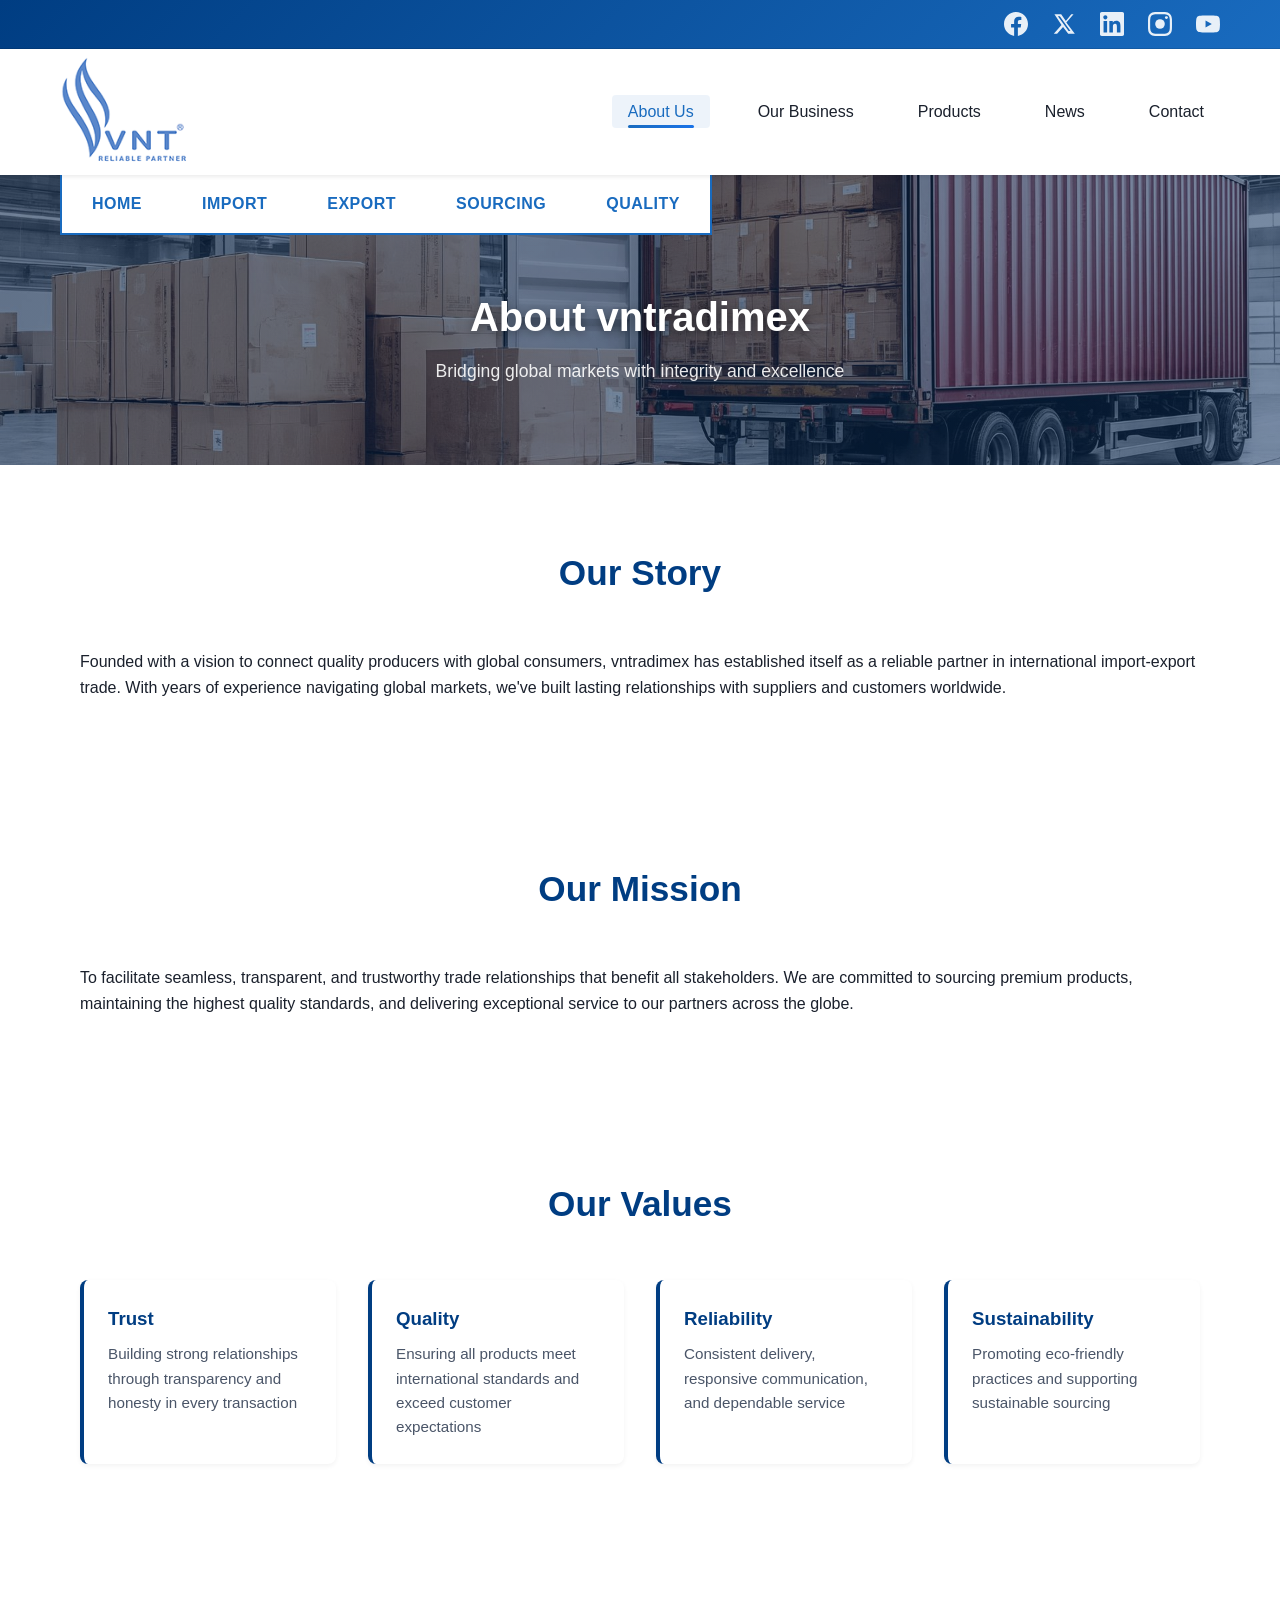
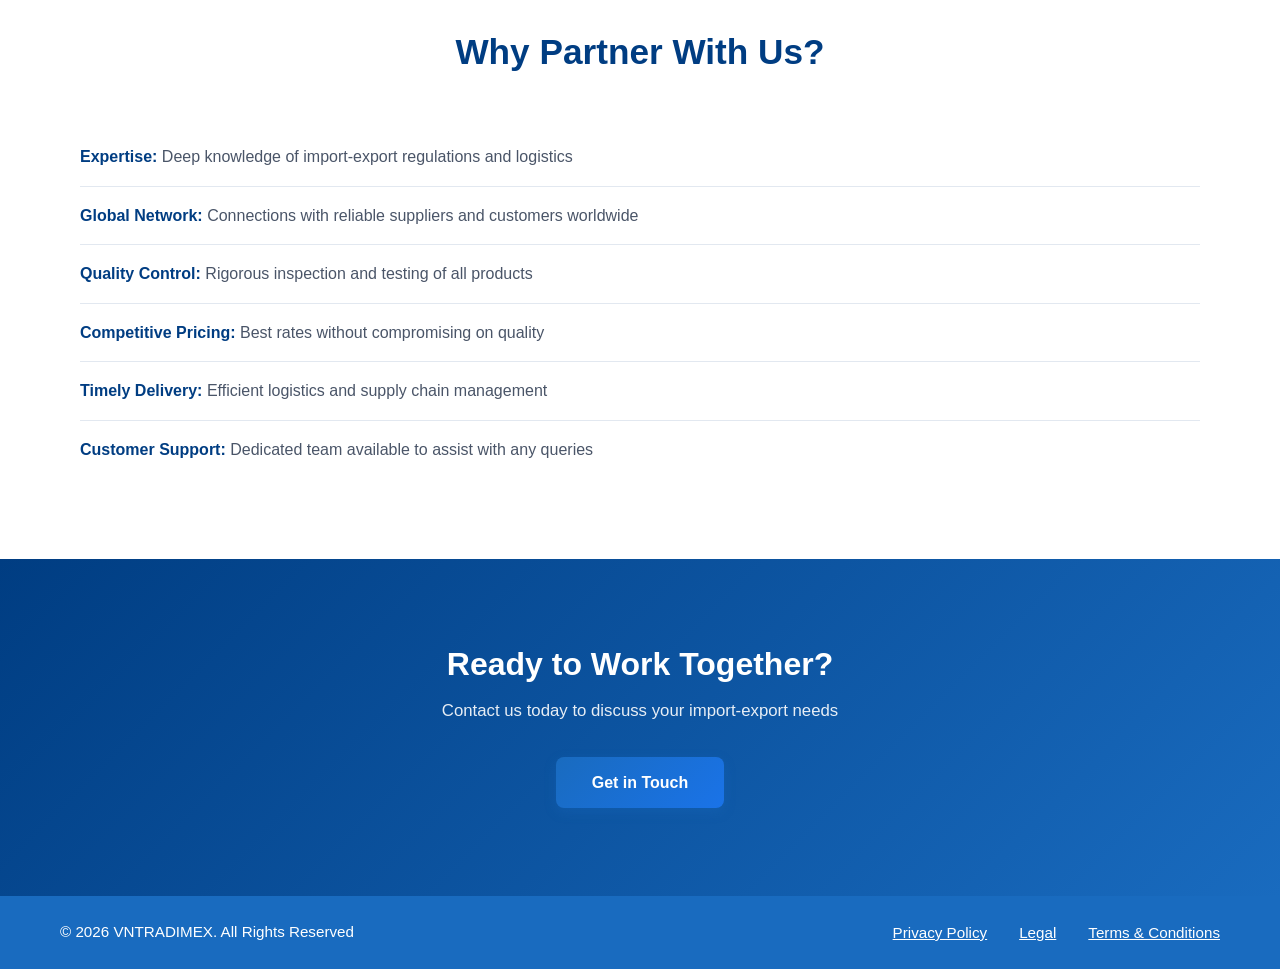
<file: about.html>
<!DOCTYPE html>
<html lang="en">
<head>
    <meta charset="UTF-8">
    <meta name="viewport" content="width=device-width, initial-scale=1.0">
    <meta name="description" content="Learn about vntradimex - Your trusted partner in global import-export trade with years of expertise and commitment to quality.">
    <meta name="keywords" content="about, company, import-export, trusted partner, global trade">
    <title>About Us - vntradimex</title>
    <link rel="stylesheet" href="styles.css?v=5">
</head>
<body>
    <header>
        <div class="social-bar">
            <div class="container">
                <div class="social-icons">
                    <a href="https://facebook.com" target="_blank" aria-label="Facebook">
                        <svg viewBox="0 0 24 24" fill="currentColor"><path d="M24 12.073c0-6.627-5.373-12-12-12s-12 5.373-12 12c0 5.99 4.388 10.954 10.125 11.854v-8.385H7.078v-3.47h3.047V9.43c0-3.007 1.792-4.669 4.533-4.669 1.312 0 2.686.235 2.686.235v2.953H15.83c-1.491 0-1.956.925-1.956 1.874v2.25h3.328l-.532 3.47h-2.796v8.385C19.612 23.027 24 18.062 24 12.073z"/></svg>
                    </a>
                    <a href="https://twitter.com" target="_blank" aria-label="X">
                        <svg viewBox="0 0 24 24" fill="currentColor"><path d="M18.244 2.25h3.308l-7.227 8.26 8.502 11.24h-6.6l-5.165-6.756-5.966 6.756h-3.328l7.73-8.835L2.42 2.25h6.76l4.675 6.852 5.422-6.852zM16.62 19.02h1.828L7.822 4.15H5.88z"/></svg>
                    </a>
                    <a href="https://linkedin.com" target="_blank" aria-label="LinkedIn">
                        <svg viewBox="0 0 24 24" fill="currentColor"><path d="M20.447 20.452h-3.554v-5.569c0-1.328-.027-3.037-1.852-3.037-1.853 0-2.136 1.445-2.136 2.939v5.667H9.351V9h3.414v1.561h.046c.477-.9 1.637-1.85 3.37-1.85 3.601 0 4.267 2.37 4.267 5.455v6.286zM5.337 7.433c-1.144 0-2.063-.926-2.063-2.065 0-1.138.92-2.063 2.063-2.063 1.14 0 2.064.925 2.064 2.063 0 1.139-.925 2.065-2.064 2.065zm1.782 13.019H3.555V9h3.564v11.452zM22.225 0H1.771C.792 0 0 .774 0 1.729v20.542C0 23.227.792 24 1.771 24h20.451C23.2 24 24 23.227 24 22.271V1.729C24 .774 23.2 0 22.225 0z"/></svg>
                    </a>
                    <a href="https://instagram.com" target="_blank" aria-label="Instagram">
                        <svg viewBox="0 0 24 24" fill="currentColor"><path d="M12 2.163c3.204 0 3.584.012 4.85.07 3.252.148 4.771 1.691 4.919 4.919.058 1.265.069 1.645.069 4.849 0 3.205-.012 3.584-.069 4.849-.149 3.225-1.664 4.771-4.919 4.919-1.266.058-1.644.07-4.85.07-3.204 0-3.584-.012-4.849-.07-3.26-.149-4.771-1.699-4.919-4.92-.058-1.265-.07-1.644-.07-4.849 0-3.204.013-3.583.07-4.849.149-3.227 1.664-4.771 4.919-4.919 1.266-.057 1.645-.069 4.849-.069zm0-2.163C8.756 0 8.313.014 7.053.072 2.695.272.273 2.69.073 7.052.014 8.313 0 8.756 0 12s.013 3.687.072 4.947c.2 4.358 2.618 6.78 6.98 6.98 1.259.058 1.702.072 4.948.072 3.247 0 3.691-.014 4.951-.072 4.358-.2 6.78-2.618 6.977-6.98.058-1.26.073-1.703.073-4.948 0-3.246-.015-3.689-.073-4.948-.196-4.354-2.617-6.78-6.977-6.98C15.687.014 15.231 0 12 0z"/><circle cx="12" cy="12" r="3.6"/><path d="M12 16.8a4.8 4.8 0 1 1 0-9.6 4.8 4.8 0 0 1 0 9.6z"/><circle cx="18.406" cy="5.595" r="1.44"/></svg>
                    </a>
                    <a href="https://youtube.com" target="_blank" aria-label="YouTube">
                        <svg viewBox="0 0 24 24" fill="currentColor"><path d="M23.498 6.186a3.016 3.016 0 0 0-2.122-2.136C19.505 3.545 12 3.545 12 3.545s-7.505 0-9.377.505A3.017 3.017 0 0 0 .502 6.186C0 8.07 0 12 0 12s0 3.93.502 5.814a3.016 3.016 0 0 0 2.122 2.136c1.871.505 9.376.505 9.376.505s7.505 0 9.377-.505a3.015 3.015 0 0 0 2.122-2.136C24 15.93 24 12 24 12s0-3.93-.502-5.814zM9.545 15.568V8.432L15.818 12l-6.273 3.568z"/></svg>
                    </a>
                </div>
            </div>
        </div>
        <nav class="navbar">
            <div class="container">
                <div class="logo">
                    <a href="index.html" class="logo-link">
                        <img src="images/logo.png" alt="vntradimex - Import Export" class="logo-img">
                    </a>
                </div>
                <ul class="nav-menu">
                    <li><a href="about.html">About Us</a></li>
                    <li><a href="our-business.html">Our Business</a></li>
                    <li><a href="products.html">Products</a></li>
                    <li><a href="news.html">News</a></li>
                    <li><a href="contact.html">Contact</a></li>
                </ul>
                <div class="hamburger">
                    <span></span>
                    <span></span>
                    <span></span>
                </div>
            </div>
        </nav>
    </header>

    <main>
        <section class="page-hero">
            <div class="banner-tabs">
                <a href="index.html" class="pagi-btn">HOME</a>
                <a href="index.html#import" class="pagi-btn">IMPORT</a>
                <a href="index.html#export" class="pagi-btn">EXPORT</a>
                <a href="index.html#sourcing" class="pagi-btn">SOURCING</a>
                <a href="index.html#quality" class="pagi-btn">QUALITY</a>
            </div>
            <div class="container">
                <h1>About vntradimex</h1>
                <p>Bridging global markets with integrity and excellence</p>
            </div>
        </section>

        <section class="about-content">
            <div class="container">
                <div class="about-section">
                    <h2>Our Story</h2>
                    <p>Founded with a vision to connect quality producers with global consumers, vntradimex has established itself as a reliable partner in international import-export trade. With years of experience navigating global markets, we've built lasting relationships with suppliers and customers worldwide.</p>
                </div>

                <div class="about-section">
                    <h2>Our Mission</h2>
                    <p>To facilitate seamless, transparent, and trustworthy trade relationships that benefit all stakeholders. We are committed to sourcing premium products, maintaining the highest quality standards, and delivering exceptional service to our partners across the globe.</p>
                </div>

                <div class="about-section">
                    <h2>Our Values</h2>
                    <div class="values-grid">
                        <div class="value-card">
                            <h3>Trust</h3>
                            <p>Building strong relationships through transparency and honesty in every transaction</p>
                        </div>
                        <div class="value-card">
                            <h3>Quality</h3>
                            <p>Ensuring all products meet international standards and exceed customer expectations</p>
                        </div>
                        <div class="value-card">
                            <h3>Reliability</h3>
                            <p>Consistent delivery, responsive communication, and dependable service</p>
                        </div>
                        <div class="value-card">
                            <h3>Sustainability</h3>
                            <p>Promoting eco-friendly practices and supporting sustainable sourcing</p>
                        </div>
                    </div>
                </div>

                <div class="about-section">
                    <h2>Why Partner With Us?</h2>
                    <ul class="benefits-list">
                        <li><strong>Expertise:</strong> Deep knowledge of import-export regulations and logistics</li>
                        <li><strong>Global Network:</strong> Connections with reliable suppliers and customers worldwide</li>
                        <li><strong>Quality Control:</strong> Rigorous inspection and testing of all products</li>
                        <li><strong>Competitive Pricing:</strong> Best rates without compromising on quality</li>
                        <li><strong>Timely Delivery:</strong> Efficient logistics and supply chain management</li>
                        <li><strong>Customer Support:</strong> Dedicated team available to assist with any queries</li>
                    </ul>
                </div>
            </div>
        </section>

        <section class="cta-section">
            <div class="container">
                <h2>Ready to Work Together?</h2>
                <p>Contact us today to discuss your import-export needs</p>
                <a href="enquiry.html" class="cta-button">Get in Touch</a>
            </div>
        </section>
    </main>

    <footer class="footer-slim">
        <div class="container">
            <div class="footer-slim-row">
                <p>&copy; 2026 VNTRADIMEX. All Rights Reserved</p>
                <ul class="footer-slim-links">
                    <li><a href="about.html">Privacy Policy</a></li>
                    <li><a href="about.html">Legal</a></li>
                    <li><a href="about.html">Terms &amp; Conditions</a></li>
                </ul>
            </div>
        </div>
    </footer>

    <script src="script.js"></script>
</body>
</html>
</file>
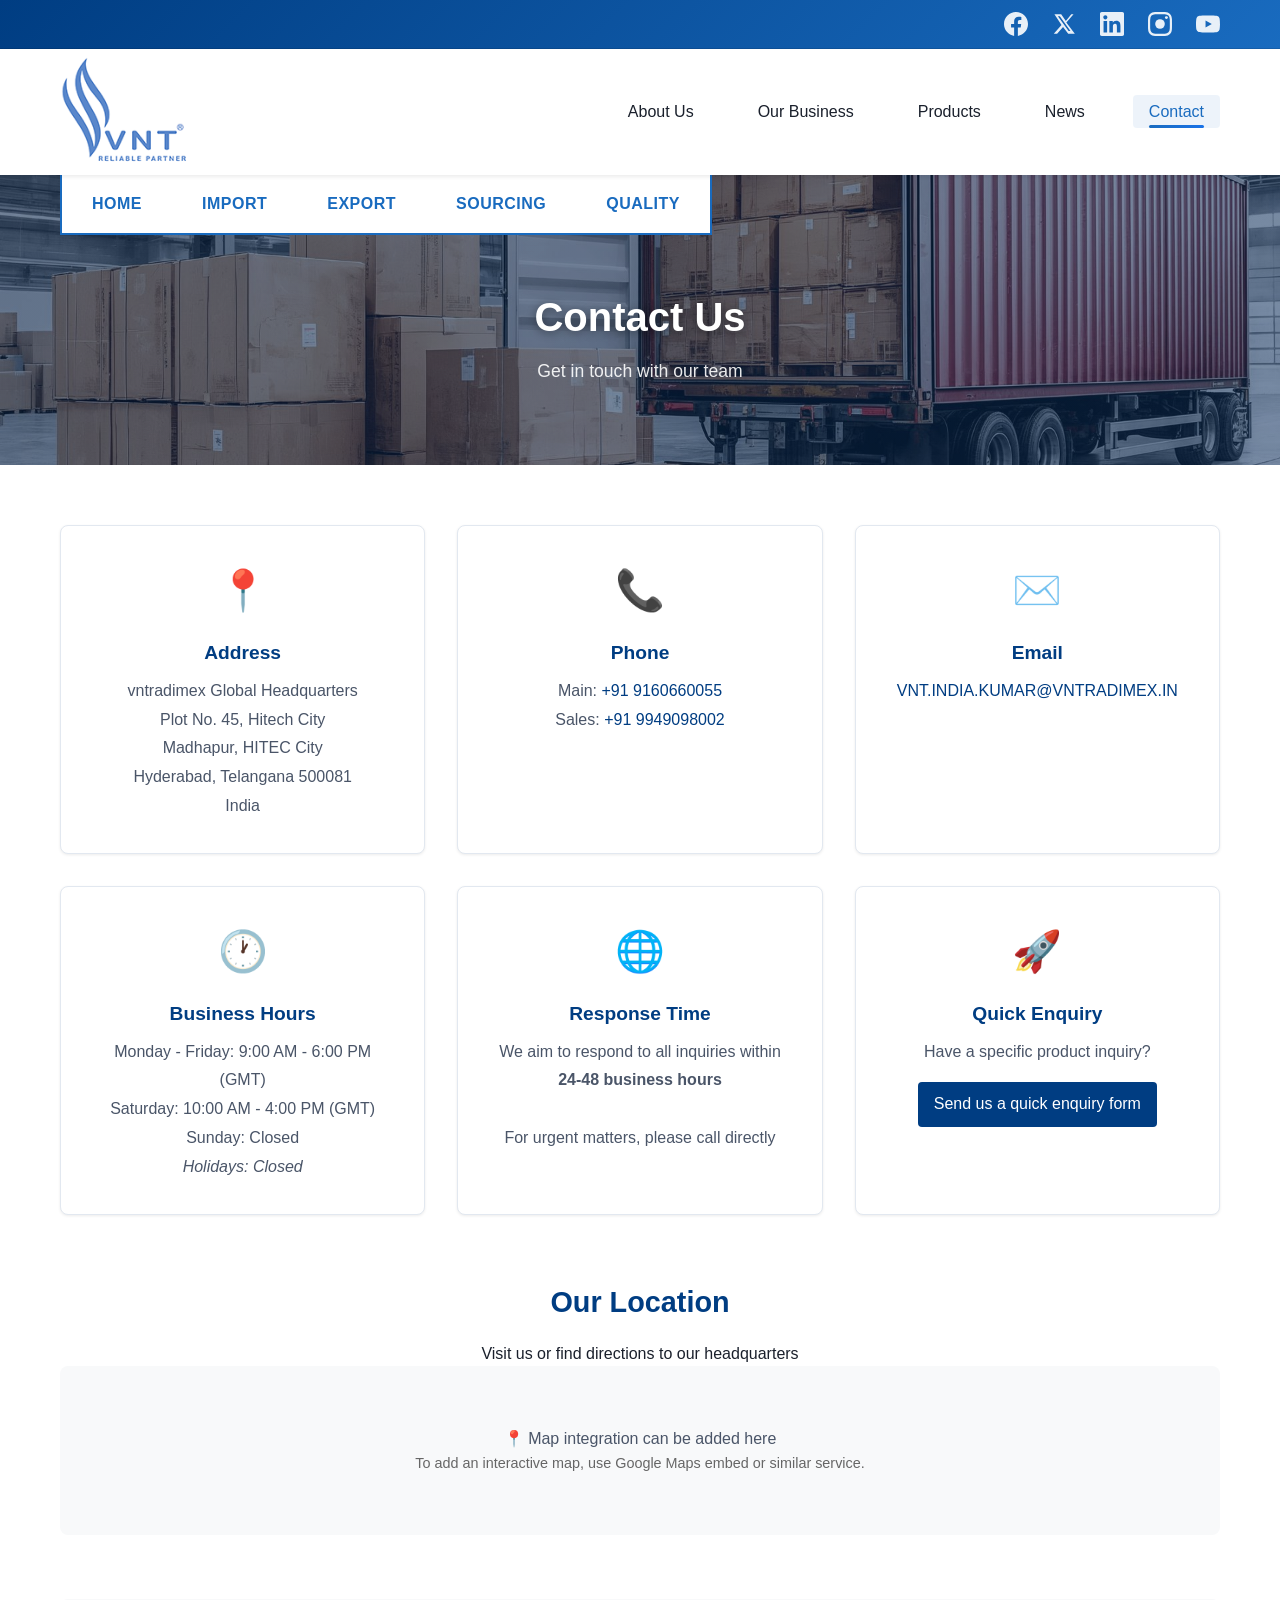
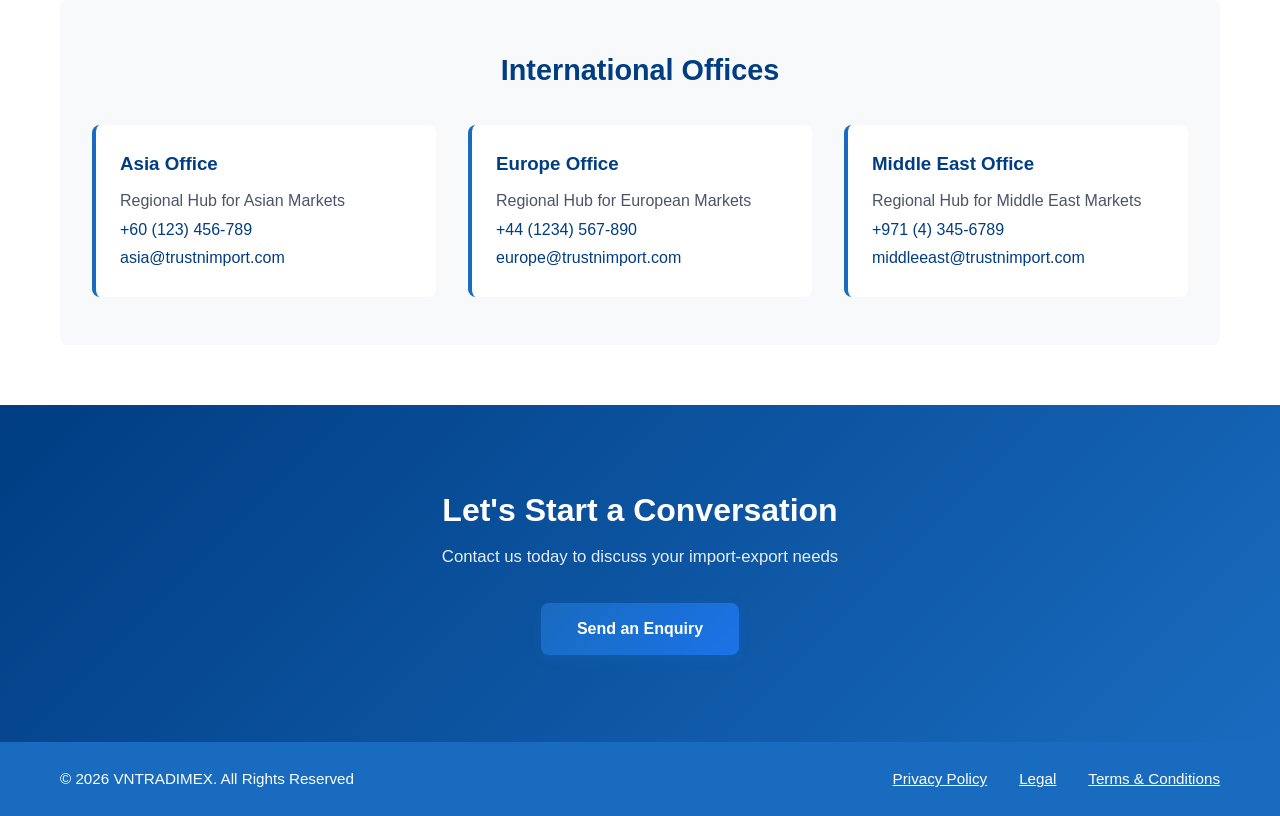
<file: contact.html>
<!DOCTYPE html>
<html lang="en">
<head>
    <meta charset="UTF-8">
    <meta name="viewport" content="width=device-width, initial-scale=1.0">
    <meta name="description" content="Contact vntradimex - Your trusted import-export partner. Find our address, phone, and email information.">
    <meta name="keywords" content="contact, address, phone, email, location, import-export">
    <title>Contact Us - vntradimex</title>
    <link rel="stylesheet" href="styles.css?v=5">
</head>
<body>
    <header>
        <div class="social-bar">
            <div class="container">
                <div class="social-icons">
                    <a href="https://facebook.com" target="_blank" aria-label="Facebook">
                        <svg viewBox="0 0 24 24" fill="currentColor"><path d="M24 12.073c0-6.627-5.373-12-12-12s-12 5.373-12 12c0 5.99 4.388 10.954 10.125 11.854v-8.385H7.078v-3.47h3.047V9.43c0-3.007 1.792-4.669 4.533-4.669 1.312 0 2.686.235 2.686.235v2.953H15.83c-1.491 0-1.956.925-1.956 1.874v2.25h3.328l-.532 3.47h-2.796v8.385C19.612 23.027 24 18.062 24 12.073z"/></svg>
                    </a>
                    <a href="https://twitter.com" target="_blank" aria-label="X">
                        <svg viewBox="0 0 24 24" fill="currentColor"><path d="M18.244 2.25h3.308l-7.227 8.26 8.502 11.24h-6.6l-5.165-6.756-5.966 6.756h-3.328l7.73-8.835L2.42 2.25h6.76l4.675 6.852 5.422-6.852zM16.62 19.02h1.828L7.822 4.15H5.88z"/></svg>
                    </a>
                    <a href="https://linkedin.com" target="_blank" aria-label="LinkedIn">
                        <svg viewBox="0 0 24 24" fill="currentColor"><path d="M20.447 20.452h-3.554v-5.569c0-1.328-.027-3.037-1.852-3.037-1.853 0-2.136 1.445-2.136 2.939v5.667H9.351V9h3.414v1.561h.046c.477-.9 1.637-1.85 3.37-1.85 3.601 0 4.267 2.37 4.267 5.455v6.286zM5.337 7.433c-1.144 0-2.063-.926-2.063-2.065 0-1.138.92-2.063 2.063-2.063 1.14 0 2.064.925 2.064 2.063 0 1.139-.925 2.065-2.064 2.065zm1.782 13.019H3.555V9h3.564v11.452zM22.225 0H1.771C.792 0 0 .774 0 1.729v20.542C0 23.227.792 24 1.771 24h20.451C23.2 24 24 23.227 24 22.271V1.729C24 .774 23.2 0 22.225 0z"/></svg>
                    </a>
                    <a href="https://instagram.com" target="_blank" aria-label="Instagram">
                        <svg viewBox="0 0 24 24" fill="currentColor"><path d="M12 2.163c3.204 0 3.584.012 4.85.07 3.252.148 4.771 1.691 4.919 4.919.058 1.265.069 1.645.069 4.849 0 3.205-.012 3.584-.069 4.849-.149 3.225-1.664 4.771-4.919 4.919-1.266.058-1.644.07-4.85.07-3.204 0-3.584-.012-4.849-.07-3.26-.149-4.771-1.699-4.919-4.92-.058-1.265-.07-1.644-.07-4.849 0-3.204.013-3.583.07-4.849.149-3.227 1.664-4.771 4.919-4.919 1.266-.057 1.645-.069 4.849-.069zm0-2.163C8.756 0 8.313.014 7.053.072 2.695.272.273 2.69.073 7.052.014 8.313 0 8.756 0 12s.013 3.687.072 4.947c.2 4.358 2.618 6.78 6.98 6.98 1.259.058 1.702.072 4.948.072 3.247 0 3.691-.014 4.951-.072 4.358-.2 6.78-2.618 6.977-6.98.058-1.26.073-1.703.073-4.948 0-3.246-.015-3.689-.073-4.948-.196-4.354-2.617-6.78-6.977-6.98C15.687.014 15.231 0 12 0z"/><circle cx="12" cy="12" r="3.6"/><path d="M12 16.8a4.8 4.8 0 1 1 0-9.6 4.8 4.8 0 0 1 0 9.6z"/><circle cx="18.406" cy="5.595" r="1.44"/></svg>
                    </a>
                    <a href="https://youtube.com" target="_blank" aria-label="YouTube">
                        <svg viewBox="0 0 24 24" fill="currentColor"><path d="M23.498 6.186a3.016 3.016 0 0 0-2.122-2.136C19.505 3.545 12 3.545 12 3.545s-7.505 0-9.377.505A3.017 3.017 0 0 0 .502 6.186C0 8.07 0 12 0 12s0 3.93.502 5.814a3.016 3.016 0 0 0 2.122 2.136c1.871.505 9.376.505 9.376.505s7.505 0 9.377-.505a3.015 3.015 0 0 0 2.122-2.136C24 15.93 24 12 24 12s0-3.93-.502-5.814zM9.545 15.568V8.432L15.818 12l-6.273 3.568z"/></svg>
                    </a>
                </div>
            </div>
        </div>
        <nav class="navbar">
            <div class="container">
                <div class="logo">
                    <a href="index.html" class="logo-link">
                        <img src="images/logo.png" alt="vntradimex - Import Export" class="logo-img">
                    </a>
                </div>
                <ul class="nav-menu">
                    <li><a href="about.html">About Us</a></li>
                    <li><a href="our-business.html">Our Business</a></li>
                    <li><a href="products.html">Products</a></li>
                    <li><a href="news.html">News</a></li>
                    <li><a href="contact.html">Contact</a></li>
                </ul>
                <div class="hamburger">
                    <span></span>
                    <span></span>
                    <span></span>
                </div>
            </div>
        </nav>
    </header>

    <main>
        <section class="page-hero">
            <div class="banner-tabs">
                <a href="index.html" class="pagi-btn">HOME</a>
                <a href="index.html#import" class="pagi-btn">IMPORT</a>
                <a href="index.html#export" class="pagi-btn">EXPORT</a>
                <a href="index.html#sourcing" class="pagi-btn">SOURCING</a>
                <a href="index.html#quality" class="pagi-btn">QUALITY</a>
            </div>
            <div class="container">
                <h1>Contact Us</h1>
                <p>Get in touch with our team</p>
            </div>
        </section>

        <section class="contact-section">
            <div class="container">
                <div class="contact-grid">
                    <div class="contact-card">
                        <div class="contact-icon">📍</div>
                        <h3>Address</h3>
                        <p>
                            vntradimex Global Headquarters<br>
                            Plot No. 45, Hitech City<br>
                            Madhapur, HITEC City<br>
                            Hyderabad, Telangana 500081<br>
                            India
                        </p>
                    </div>

                    <div class="contact-card">
                        <div class="contact-icon">📞</div>
                        <h3>Phone</h3>
                        <p>
                            Main: <a href="tel:+919160660055">+91 9160660055</a><br>
                            Sales: <a href="tel:+919949098002">+91 9949098002</a>
                        </p>
                    </div>

                    <div class="contact-card">
                        <div class="contact-icon">✉️</div>
                        <h3>Email</h3>
                        <p>
                            <a href="mailto:VNT.INDIA.KUMAR@VNTRADIMEX.IN">VNT.INDIA.KUMAR@VNTRADIMEX.IN</a>
                        </p>
                    </div>

                    <div class="contact-card">
                        <div class="contact-icon">🕐</div>
                        <h3>Business Hours</h3>
                        <p>
                            Monday - Friday: 9:00 AM - 6:00 PM (GMT)<br>
                            Saturday: 10:00 AM - 4:00 PM (GMT)<br>
                            Sunday: Closed<br>
                            <em>Holidays: Closed</em>
                        </p>
                    </div>

                    <div class="contact-card">
                        <div class="contact-icon">🌐</div>
                        <h3>Response Time</h3>
                        <p>
                            We aim to respond to all inquiries within<br>
                            <strong>24-48 business hours</strong><br>
                            <br>
                            For urgent matters, please call directly
                        </p>
                    </div>

                    <div class="contact-card">
                        <div class="contact-icon">🚀</div>
                        <h3>Quick Enquiry</h3>
                        <p>
                            Have a specific product inquiry?<br>
                            <a href="enquiry.html" class="quick-link">Send us a quick enquiry form</a>
                        </p>
                    </div>
                </div>

                <div class="map-section">
                    <h2>Our Location</h2>
                    <p>Visit us or find directions to our headquarters</p>
                    <div class="map-placeholder">
                        <p>📍 Map integration can be added here</p>
                        <p style="font-size: 0.9em; color: #666;">
                            To add an interactive map, use Google Maps embed or similar service.
                        </p>
                    </div>
                </div>

                <div class="international-offices">
                    <h2>International Offices</h2>
                    <div class="offices-grid">
                        <div class="office">
                            <h3>Asia Office</h3>
                            <p>
                                Regional Hub for Asian Markets<br>
                                <a href="tel:+60123456789">+60 (123) 456-789</a><br>
                                <a href="mailto:asia@trustnimport.com">asia@trustnimport.com</a>
                            </p>
                        </div>
                        <div class="office">
                            <h3>Europe Office</h3>
                            <p>
                                Regional Hub for European Markets<br>
                                <a href="tel:+441234567890">+44 (1234) 567-890</a><br>
                                <a href="mailto:europe@trustnimport.com">europe@trustnimport.com</a>
                            </p>
                        </div>
                        <div class="office">
                            <h3>Middle East Office</h3>
                            <p>
                                Regional Hub for Middle East Markets<br>
                                <a href="tel:+97143456789">+971 (4) 345-6789</a><br>
                                <a href="mailto:middleeast@trustnimport.com">middleeast@trustnimport.com</a>
                            </p>
                        </div>
                    </div>
                </div>
            </div>
        </section>

        <section class="cta-section">
            <div class="container">
                <h2>Let's Start a Conversation</h2>
                <p>Contact us today to discuss your import-export needs</p>
                <a href="enquiry.html" class="cta-button">Send an Enquiry</a>
            </div>
        </section>
    </main>

    <footer class="footer-slim">
        <div class="container">
            <div class="footer-slim-row">
                <p>&copy; 2026 VNTRADIMEX. All Rights Reserved</p>
                <ul class="footer-slim-links">
                    <li><a href="about.html">Privacy Policy</a></li>
                    <li><a href="about.html">Legal</a></li>
                    <li><a href="about.html">Terms &amp; Conditions</a></li>
                </ul>
            </div>
        </div>
    </footer>

    <script src="script.js"></script>
</body>
</html>
</file>
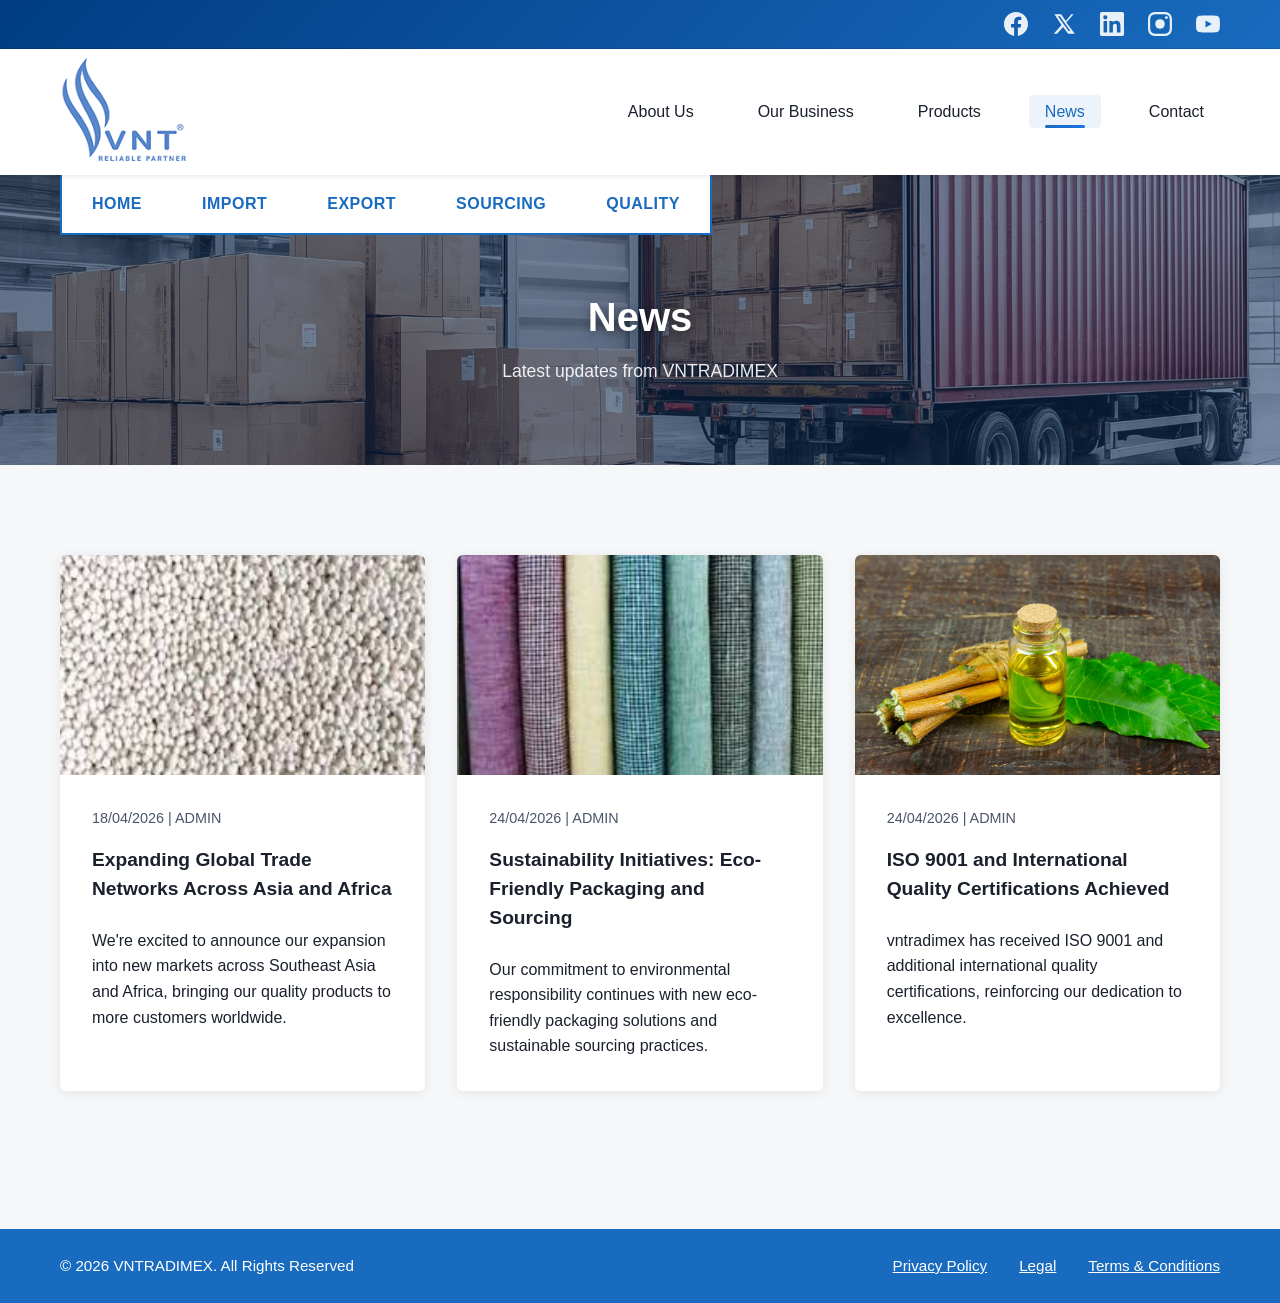
<file: news.html>
<!DOCTYPE html>
<html lang="en">
<head>
    <meta charset="UTF-8">
    <meta name="viewport" content="width=device-width, initial-scale=1.0">
    <meta name="description" content="Latest news and updates from vntradimex - global trade, sustainability, and quality certifications.">
    <title>News - vntradimex</title>
    <link rel="stylesheet" href="styles.css?v=5">
</head>
<body>
    <header>
        <div class="social-bar">
            <div class="container">
                <div class="social-icons">
                    <a href="https://facebook.com" target="_blank" aria-label="Facebook">
                        <svg viewBox="0 0 24 24" fill="currentColor"><path d="M24 12.073c0-6.627-5.373-12-12-12s-12 5.373-12 12c0 5.99 4.388 10.954 10.125 11.854v-8.385H7.078v-3.47h3.047V9.43c0-3.007 1.792-4.669 4.533-4.669 1.312 0 2.686.235 2.686.235v2.953H15.83c-1.491 0-1.956.925-1.956 1.874v2.25h3.328l-.532 3.47h-2.796v8.385C19.612 23.027 24 18.062 24 12.073z"/></svg>
                    </a>
                    <a href="https://twitter.com" target="_blank" aria-label="X">
                        <svg viewBox="0 0 24 24" fill="currentColor"><path d="M18.244 2.25h3.308l-7.227 8.26 8.502 11.24h-6.6l-5.165-6.756-5.966 6.756h-3.328l7.73-8.835L2.42 2.25h6.76l4.675 6.852 5.422-6.852zM16.62 19.02h1.828L7.822 4.15H5.88z"/></svg>
                    </a>
                    <a href="https://linkedin.com" target="_blank" aria-label="LinkedIn">
                        <svg viewBox="0 0 24 24" fill="currentColor"><path d="M20.447 20.452h-3.554v-5.569c0-1.328-.027-3.037-1.852-3.037-1.853 0-2.136 1.445-2.136 2.939v5.667H9.351V9h3.414v1.561h.046c.477-.9 1.637-1.85 3.37-1.85 3.601 0 4.267 2.37 4.267 5.455v6.286zM5.337 7.433c-1.144 0-2.063-.926-2.063-2.065 0-1.138.92-2.063 2.063-2.063 1.14 0 2.064.925 2.064 2.063 0 1.139-.925 2.065-2.064 2.065zm1.782 13.019H3.555V9h3.564v11.452zM22.225 0H1.771C.792 0 0 .774 0 1.729v20.542C0 23.227.792 24 1.771 24h20.451C23.2 24 24 23.227 24 22.271V1.729C24 .774 23.2 0 22.225 0z"/></svg>
                    </a>
                    <a href="https://instagram.com" target="_blank" aria-label="Instagram">
                        <svg viewBox="0 0 24 24" fill="currentColor"><path d="M12 2.163c3.204 0 3.584.012 4.85.07 3.252.148 4.771 1.691 4.919 4.919.058 1.265.069 1.645.069 4.849 0 3.205-.012 3.584-.069 4.849-.149 3.225-1.664 4.771-4.919 4.919-1.266.058-1.644.07-4.85.07-3.204 0-3.584-.012-4.849-.07-3.26-.149-4.771-1.699-4.919-4.92-.058-1.265-.07-1.644-.07-4.849 0-3.204.013-3.583.07-4.849.149-3.227 1.664-4.771 4.919-4.919 1.266-.057 1.645-.069 4.849-.069zm0-2.163C8.756 0 8.313.014 7.053.072 2.695.272.273 2.69.073 7.052.014 8.313 0 8.756 0 12s.013 3.687.072 4.947c.2 4.358 2.618 6.78 6.98 6.98 1.259.058 1.702.072 4.948.072 3.247 0 3.691-.014 4.951-.072 4.358-.2 6.78-2.618 6.977-6.98.058-1.26.073-1.703.073-4.948 0-3.246-.015-3.689-.073-4.948-.196-4.354-2.617-6.78-6.977-6.98C15.687.014 15.231 0 12 0z"/><circle cx="12" cy="12" r="3.6"/><path d="M12 16.8a4.8 4.8 0 1 1 0-9.6 4.8 4.8 0 0 1 0 9.6z"/><circle cx="18.406" cy="5.595" r="1.44"/></svg>
                    </a>
                    <a href="https://youtube.com" target="_blank" aria-label="YouTube">
                        <svg viewBox="0 0 24 24" fill="currentColor"><path d="M23.498 6.186a3.016 3.016 0 0 0-2.122-2.136C19.505 3.545 12 3.545 12 3.545s-7.505 0-9.377.505A3.017 3.017 0 0 0 .502 6.186C0 8.07 0 12 0 12s0 3.93.502 5.814a3.016 3.016 0 0 0 2.122 2.136c1.871.505 9.376.505 9.376.505s7.505 0 9.377-.505a3.015 3.015 0 0 0 2.122-2.136C24 15.93 24 12 24 12s0-3.93-.502-5.814zM9.545 15.568V8.432L15.818 12l-6.273 3.568z"/></svg>
                    </a>
                </div>
            </div>
        </div>
        <nav class="navbar">
            <div class="container">
                <div class="logo">
                    <a href="index.html" class="logo-link">
                        <img src="images/logo.png" alt="vntradimex - Import Export" class="logo-img">
                    </a>
                </div>
                <ul class="nav-menu">
                    <li><a href="about.html">About Us</a></li>
                    <li><a href="our-business.html">Our Business</a></li>
                    <li><a href="products.html">Products</a></li>
                    <li><a href="news.html">News</a></li>
                    <li><a href="contact.html">Contact</a></li>
                </ul>
                <div class="hamburger">
                    <span></span>
                    <span></span>
                    <span></span>
                </div>
            </div>
        </nav>
    </header>

    <main>
        <section class="page-hero">
            <div class="banner-tabs">
                <a href="index.html" class="pagi-btn">HOME</a>
                <a href="index.html#import" class="pagi-btn">IMPORT</a>
                <a href="index.html#export" class="pagi-btn">EXPORT</a>
                <a href="index.html#sourcing" class="pagi-btn">SOURCING</a>
                <a href="index.html#quality" class="pagi-btn">QUALITY</a>
            </div>
            <div class="container">
                <h1>News</h1>
                <p>Latest updates from VNTRADIMEX</p>
            </div>
        </section>

        <section class="home-news grey-bg">
            <div class="container">
                <div class="home-news-grid">
                    <div class="home-news-item">
                        <div class="news-image-div">
                            <img src="products/npk/download (1).jpg" alt="Expanding Global Trade Networks">
                        </div>
                        <div class="news-text">
                            <p class="news-date">18/04/2026 | Admin</p>
                            <h3>Expanding Global Trade Networks Across Asia and Africa</h3>
                            <p>We're excited to announce our expansion into new markets across Southeast Asia and Africa, bringing our quality products to more customers worldwide.</p>
                        </div>
                    </div>
                    <div class="home-news-item">
                        <div class="news-image-div">
                            <img src="products/fabric/download (1).jpg" alt="Sustainability Initiatives">
                        </div>
                        <div class="news-text">
                            <p class="news-date">24/04/2026 | Admin</p>
                            <h3>Sustainability Initiatives: Eco-Friendly Packaging and Sourcing</h3>
                            <p>Our commitment to environmental responsibility continues with new eco-friendly packaging solutions and sustainable sourcing practices.</p>
                        </div>
                    </div>
                    <div class="home-news-item">
                        <div class="news-image-div">
                            <img src="products/neem/istockphoto-1321144561-612x612.jpg" alt="Quality Certifications">
                        </div>
                        <div class="news-text">
                            <p class="news-date">24/04/2026 | Admin</p>
                            <h3>ISO 9001 and International Quality Certifications Achieved</h3>
                            <p>vntradimex has received ISO 9001 and additional international quality certifications, reinforcing our dedication to excellence.</p>
                        </div>
                    </div>
                </div>
            </div>
        </section>
    </main>

    <footer class="footer-slim">
        <div class="container">
            <div class="footer-slim-row">
                <p>&copy; 2026 VNTRADIMEX. All Rights Reserved</p>
                <ul class="footer-slim-links">
                    <li><a href="about.html">Privacy Policy</a></li>
                    <li><a href="about.html">Legal</a></li>
                    <li><a href="about.html">Terms &amp; Conditions</a></li>
                </ul>
            </div>
        </div>
    </footer>

    <script src="script.js"></script>
</body>
</html>
</file>
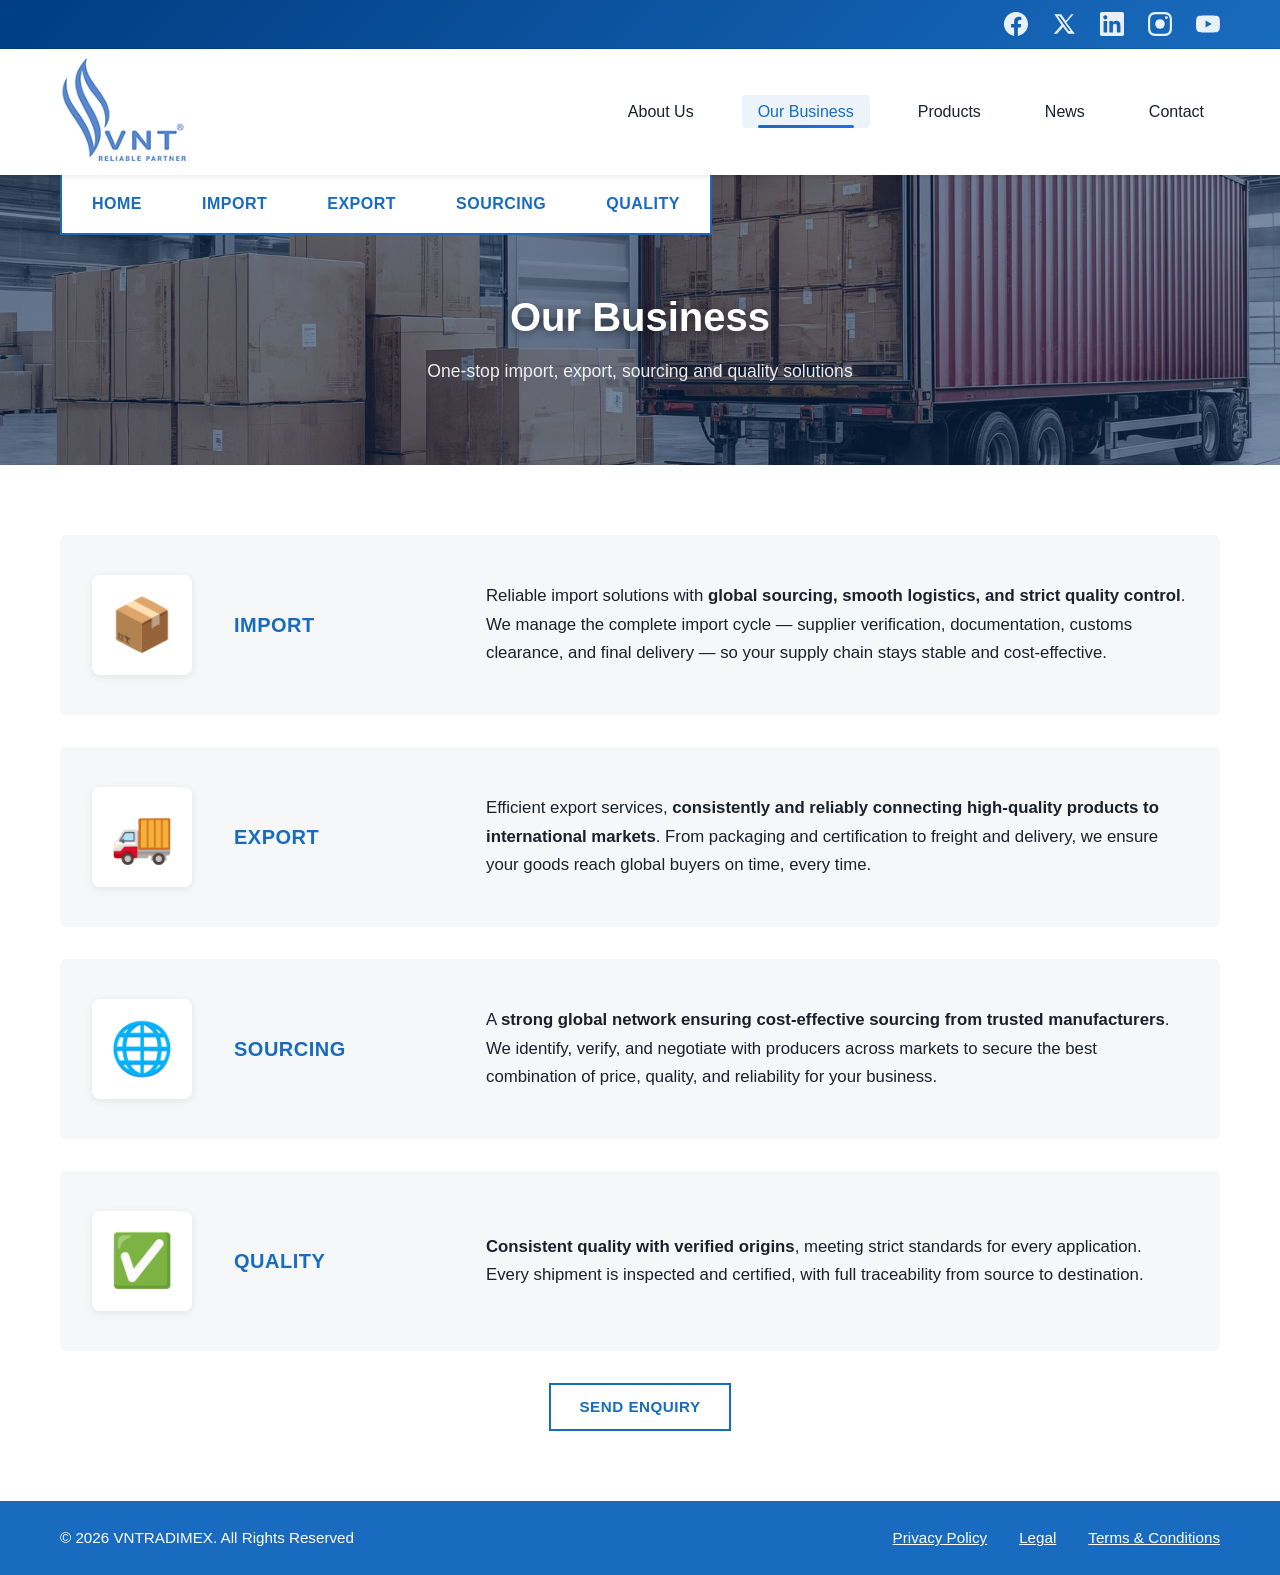
<file: our-business.html>
<!DOCTYPE html>
<html lang="en">
<head>
    <meta charset="UTF-8">
    <meta name="viewport" content="width=device-width, initial-scale=1.0">
    <meta name="description" content="VNTRADIMEX business areas: import, export, sourcing, and quality assurance for global trade.">
    <title>Our Business - vntradimex</title>
    <link rel="stylesheet" href="styles.css?v=5">
</head>
<body>
    <header>
        <div class="social-bar">
            <div class="container">
                <div class="social-icons">
                    <a href="https://facebook.com" target="_blank" aria-label="Facebook">
                        <svg viewBox="0 0 24 24" fill="currentColor"><path d="M24 12.073c0-6.627-5.373-12-12-12s-12 5.373-12 12c0 5.99 4.388 10.954 10.125 11.854v-8.385H7.078v-3.47h3.047V9.43c0-3.007 1.792-4.669 4.533-4.669 1.312 0 2.686.235 2.686.235v2.953H15.83c-1.491 0-1.956.925-1.956 1.874v2.25h3.328l-.532 3.47h-2.796v8.385C19.612 23.027 24 18.062 24 12.073z"/></svg>
                    </a>
                    <a href="https://twitter.com" target="_blank" aria-label="X">
                        <svg viewBox="0 0 24 24" fill="currentColor"><path d="M18.244 2.25h3.308l-7.227 8.26 8.502 11.24h-6.6l-5.165-6.756-5.966 6.756h-3.328l7.73-8.835L2.42 2.25h6.76l4.675 6.852 5.422-6.852zM16.62 19.02h1.828L7.822 4.15H5.88z"/></svg>
                    </a>
                    <a href="https://linkedin.com" target="_blank" aria-label="LinkedIn">
                        <svg viewBox="0 0 24 24" fill="currentColor"><path d="M20.447 20.452h-3.554v-5.569c0-1.328-.027-3.037-1.852-3.037-1.853 0-2.136 1.445-2.136 2.939v5.667H9.351V9h3.414v1.561h.046c.477-.9 1.637-1.85 3.37-1.85 3.601 0 4.267 2.37 4.267 5.455v6.286zM5.337 7.433c-1.144 0-2.063-.926-2.063-2.065 0-1.138.92-2.063 2.063-2.063 1.14 0 2.064.925 2.064 2.063 0 1.139-.925 2.065-2.064 2.065zm1.782 13.019H3.555V9h3.564v11.452zM22.225 0H1.771C.792 0 0 .774 0 1.729v20.542C0 23.227.792 24 1.771 24h20.451C23.2 24 24 23.227 24 22.271V1.729C24 .774 23.2 0 22.225 0z"/></svg>
                    </a>
                    <a href="https://instagram.com" target="_blank" aria-label="Instagram">
                        <svg viewBox="0 0 24 24" fill="currentColor"><path d="M12 2.163c3.204 0 3.584.012 4.85.07 3.252.148 4.771 1.691 4.919 4.919.058 1.265.069 1.645.069 4.849 0 3.205-.012 3.584-.069 4.849-.149 3.225-1.664 4.771-4.919 4.919-1.266.058-1.644.07-4.85.07-3.204 0-3.584-.012-4.849-.07-3.26-.149-4.771-1.699-4.919-4.92-.058-1.265-.07-1.644-.07-4.849 0-3.204.013-3.583.07-4.849.149-3.227 1.664-4.771 4.919-4.919 1.266-.057 1.645-.069 4.849-.069zm0-2.163C8.756 0 8.313.014 7.053.072 2.695.272.273 2.69.073 7.052.014 8.313 0 8.756 0 12s.013 3.687.072 4.947c.2 4.358 2.618 6.78 6.98 6.98 1.259.058 1.702.072 4.948.072 3.247 0 3.691-.014 4.951-.072 4.358-.2 6.78-2.618 6.977-6.98.058-1.26.073-1.703.073-4.948 0-3.246-.015-3.689-.073-4.948-.196-4.354-2.617-6.78-6.977-6.98C15.687.014 15.231 0 12 0z"/><circle cx="12" cy="12" r="3.6"/><path d="M12 16.8a4.8 4.8 0 1 1 0-9.6 4.8 4.8 0 0 1 0 9.6z"/><circle cx="18.406" cy="5.595" r="1.44"/></svg>
                    </a>
                    <a href="https://youtube.com" target="_blank" aria-label="YouTube">
                        <svg viewBox="0 0 24 24" fill="currentColor"><path d="M23.498 6.186a3.016 3.016 0 0 0-2.122-2.136C19.505 3.545 12 3.545 12 3.545s-7.505 0-9.377.505A3.017 3.017 0 0 0 .502 6.186C0 8.07 0 12 0 12s0 3.93.502 5.814a3.016 3.016 0 0 0 2.122 2.136c1.871.505 9.376.505 9.376.505s7.505 0 9.377-.505a3.015 3.015 0 0 0 2.122-2.136C24 15.93 24 12 24 12s0-3.93-.502-5.814zM9.545 15.568V8.432L15.818 12l-6.273 3.568z"/></svg>
                    </a>
                </div>
            </div>
        </div>
        <nav class="navbar">
            <div class="container">
                <div class="logo">
                    <a href="index.html" class="logo-link">
                        <img src="images/logo.png" alt="vntradimex - Import Export" class="logo-img">
                    </a>
                </div>
                <ul class="nav-menu">
                    <li><a href="about.html">About Us</a></li>
                    <li><a href="our-business.html">Our Business</a></li>
                    <li><a href="products.html">Products</a></li>
                    <li><a href="news.html">News</a></li>
                    <li><a href="contact.html">Contact</a></li>
                </ul>
                <div class="hamburger">
                    <span></span>
                    <span></span>
                    <span></span>
                </div>
            </div>
        </nav>
    </header>

    <main>
        <section class="page-hero">
            <div class="banner-tabs">
                <a href="index.html" class="pagi-btn">HOME</a>
                <a href="index.html#import" class="pagi-btn">IMPORT</a>
                <a href="index.html#export" class="pagi-btn">EXPORT</a>
                <a href="index.html#sourcing" class="pagi-btn">SOURCING</a>
                <a href="index.html#quality" class="pagi-btn">QUALITY</a>
            </div>
            <div class="container">
                <h1>Our Business</h1>
                <p>One-stop import, export, sourcing and quality solutions</p>
            </div>
        </section>

        <section class="goal-section">
            <div class="container">
                <div class="goal-row">
                    <div class="goal-icon">📦</div>
                    <h4>IMPORT</h4>
                    <p>Reliable import solutions with <strong>global sourcing, smooth logistics, and strict quality control</strong>. We manage the complete import cycle — supplier verification, documentation, customs clearance, and final delivery — so your supply chain stays stable and cost-effective.</p>
                </div>
                <div class="goal-row">
                    <div class="goal-icon">🚚</div>
                    <h4>EXPORT</h4>
                    <p>Efficient export services, <strong>consistently and reliably connecting high-quality products to international markets</strong>. From packaging and certification to freight and delivery, we ensure your goods reach global buyers on time, every time.</p>
                </div>
                <div class="goal-row">
                    <div class="goal-icon">🌐</div>
                    <h4>SOURCING</h4>
                    <p>A <strong>strong global network ensuring cost-effective sourcing from trusted manufacturers</strong>. We identify, verify, and negotiate with producers across markets to secure the best combination of price, quality, and reliability for your business.</p>
                </div>
                <div class="goal-row">
                    <div class="goal-icon">✅</div>
                    <h4>QUALITY</h4>
                    <p><strong>Consistent quality with verified origins</strong>, meeting strict standards for every application. Every shipment is inspected and certified, with full traceability from source to destination.</p>
                </div>
                <div class="news-cta">
                    <a href="enquiry.html" class="inbtn"><span>Send Enquiry</span></a>
                </div>
            </div>
        </section>
    </main>

    <footer class="footer-slim">
        <div class="container">
            <div class="footer-slim-row">
                <p>&copy; 2026 VNTRADIMEX. All Rights Reserved</p>
                <ul class="footer-slim-links">
                    <li><a href="about.html">Privacy Policy</a></li>
                    <li><a href="about.html">Legal</a></li>
                    <li><a href="about.html">Terms &amp; Conditions</a></li>
                </ul>
            </div>
        </div>
    </footer>

    <script src="script.js"></script>
</body>
</html>
</file>
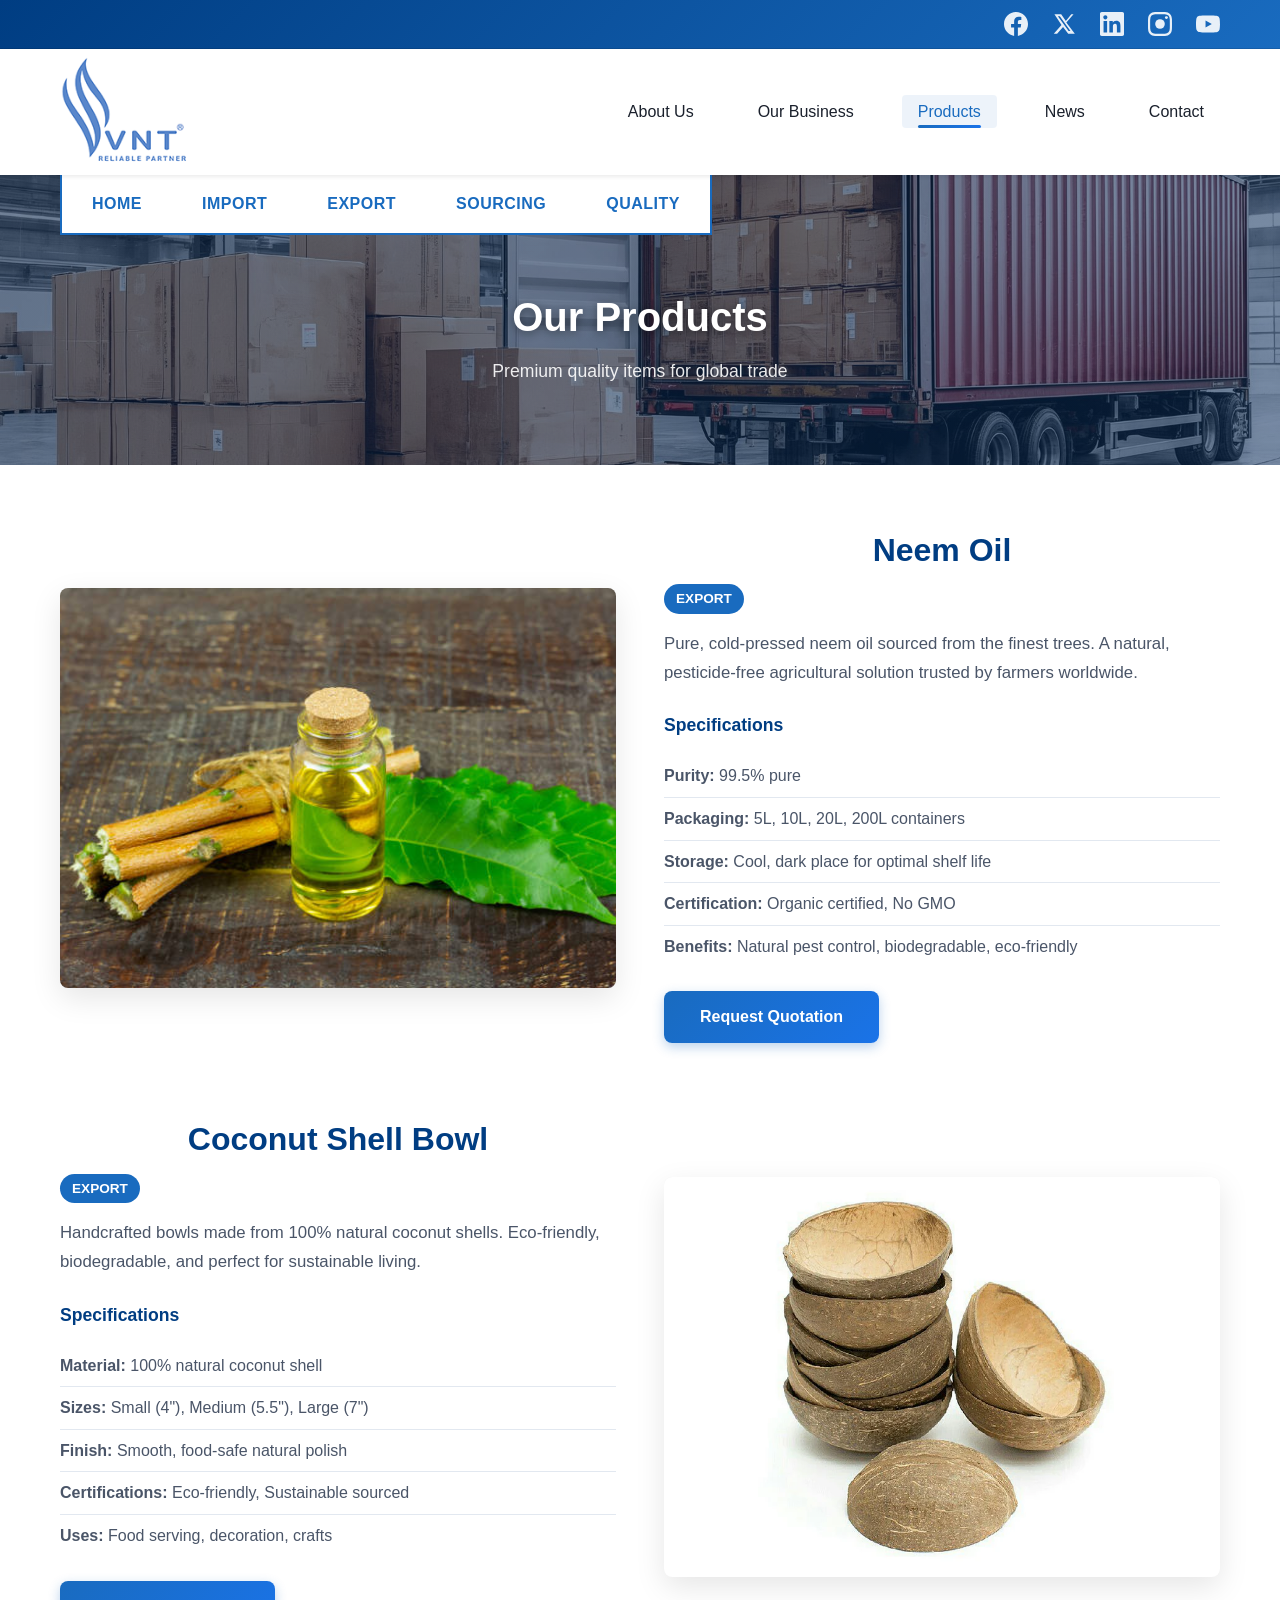
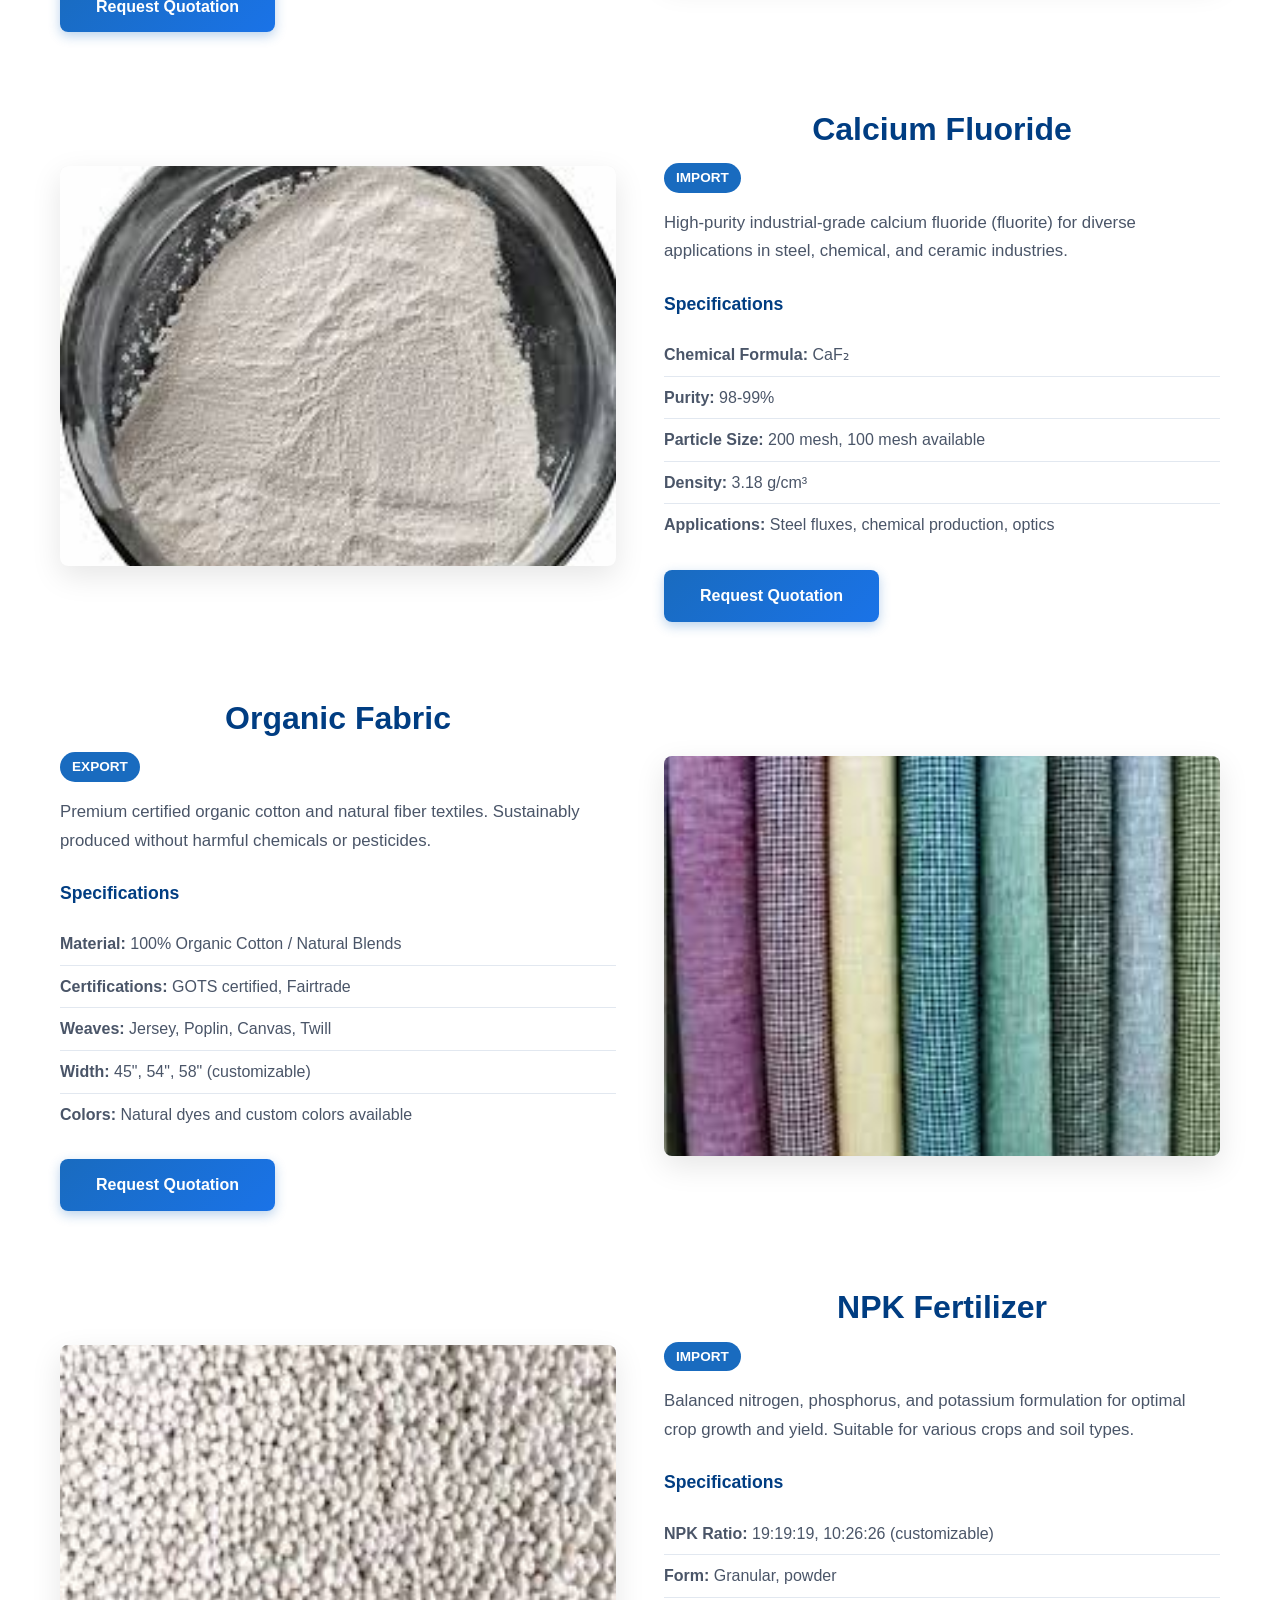
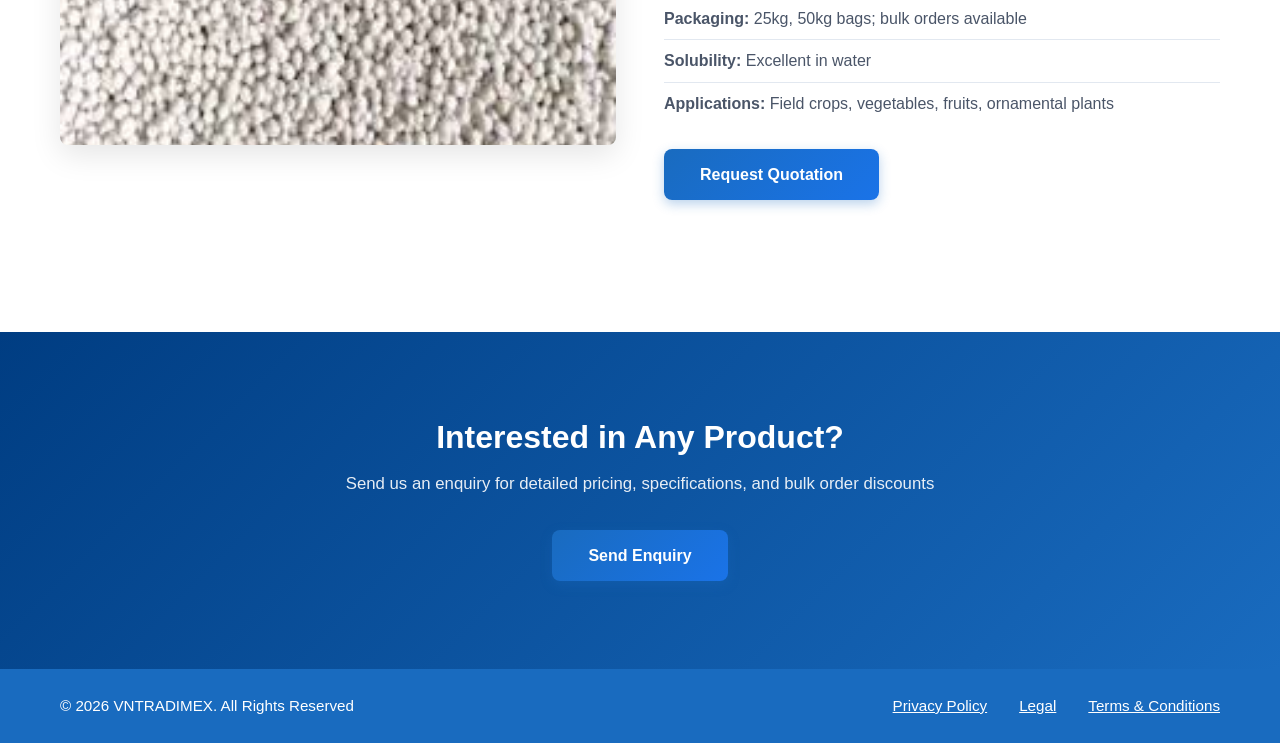
<file: products.html>
<!DOCTYPE html>
<html lang="en">
<head>
    <meta charset="UTF-8">
    <meta name="viewport" content="width=device-width, initial-scale=1.0">
    <meta name="description" content="Browse vntradimex's premium products: Neem Oil, Coconut Shell Bowls, Calcium Fluoride, Organic Fabric, and NPK Fertilizer.">
    <meta name="keywords" content="neem oil, coconut shell bowl, calcium fluoride, organic fabric, NPK fertilizer, products, import, export">
    <title>Products - vntradimex</title>
    <link rel="stylesheet" href="styles.css?v=5">
</head>
<body>
    <header>
        <div class="social-bar">
            <div class="container">
                <div class="social-icons">
                    <a href="https://facebook.com" target="_blank" aria-label="Facebook">
                        <svg viewBox="0 0 24 24" fill="currentColor"><path d="M24 12.073c0-6.627-5.373-12-12-12s-12 5.373-12 12c0 5.99 4.388 10.954 10.125 11.854v-8.385H7.078v-3.47h3.047V9.43c0-3.007 1.792-4.669 4.533-4.669 1.312 0 2.686.235 2.686.235v2.953H15.83c-1.491 0-1.956.925-1.956 1.874v2.25h3.328l-.532 3.47h-2.796v8.385C19.612 23.027 24 18.062 24 12.073z"/></svg>
                    </a>
                    <a href="https://twitter.com" target="_blank" aria-label="X">
                        <svg viewBox="0 0 24 24" fill="currentColor"><path d="M18.244 2.25h3.308l-7.227 8.26 8.502 11.24h-6.6l-5.165-6.756-5.966 6.756h-3.328l7.73-8.835L2.42 2.25h6.76l4.675 6.852 5.422-6.852zM16.62 19.02h1.828L7.822 4.15H5.88z"/></svg>
                    </a>
                    <a href="https://linkedin.com" target="_blank" aria-label="LinkedIn">
                        <svg viewBox="0 0 24 24" fill="currentColor"><path d="M20.447 20.452h-3.554v-5.569c0-1.328-.027-3.037-1.852-3.037-1.853 0-2.136 1.445-2.136 2.939v5.667H9.351V9h3.414v1.561h.046c.477-.9 1.637-1.85 3.37-1.85 3.601 0 4.267 2.37 4.267 5.455v6.286zM5.337 7.433c-1.144 0-2.063-.926-2.063-2.065 0-1.138.92-2.063 2.063-2.063 1.14 0 2.064.925 2.064 2.063 0 1.139-.925 2.065-2.064 2.065zm1.782 13.019H3.555V9h3.564v11.452zM22.225 0H1.771C.792 0 0 .774 0 1.729v20.542C0 23.227.792 24 1.771 24h20.451C23.2 24 24 23.227 24 22.271V1.729C24 .774 23.2 0 22.225 0z"/></svg>
                    </a>
                    <a href="https://instagram.com" target="_blank" aria-label="Instagram">
                        <svg viewBox="0 0 24 24" fill="currentColor"><path d="M12 2.163c3.204 0 3.584.012 4.85.07 3.252.148 4.771 1.691 4.919 4.919.058 1.265.069 1.645.069 4.849 0 3.205-.012 3.584-.069 4.849-.149 3.225-1.664 4.771-4.919 4.919-1.266.058-1.644.07-4.85.07-3.204 0-3.584-.012-4.849-.07-3.26-.149-4.771-1.699-4.919-4.92-.058-1.265-.07-1.644-.07-4.849 0-3.204.013-3.583.07-4.849.149-3.227 1.664-4.771 4.919-4.919 1.266-.057 1.645-.069 4.849-.069zm0-2.163C8.756 0 8.313.014 7.053.072 2.695.272.273 2.69.073 7.052.014 8.313 0 8.756 0 12s.013 3.687.072 4.947c.2 4.358 2.618 6.78 6.98 6.98 1.259.058 1.702.072 4.948.072 3.247 0 3.691-.014 4.951-.072 4.358-.2 6.78-2.618 6.977-6.98.058-1.26.073-1.703.073-4.948 0-3.246-.015-3.689-.073-4.948-.196-4.354-2.617-6.78-6.977-6.98C15.687.014 15.231 0 12 0z"/><circle cx="12" cy="12" r="3.6"/><path d="M12 16.8a4.8 4.8 0 1 1 0-9.6 4.8 4.8 0 0 1 0 9.6z"/><circle cx="18.406" cy="5.595" r="1.44"/></svg>
                    </a>
                    <a href="https://youtube.com" target="_blank" aria-label="YouTube">
                        <svg viewBox="0 0 24 24" fill="currentColor"><path d="M23.498 6.186a3.016 3.016 0 0 0-2.122-2.136C19.505 3.545 12 3.545 12 3.545s-7.505 0-9.377.505A3.017 3.017 0 0 0 .502 6.186C0 8.07 0 12 0 12s0 3.93.502 5.814a3.016 3.016 0 0 0 2.122 2.136c1.871.505 9.376.505 9.376.505s7.505 0 9.377-.505a3.015 3.015 0 0 0 2.122-2.136C24 15.93 24 12 24 12s0-3.93-.502-5.814zM9.545 15.568V8.432L15.818 12l-6.273 3.568z"/></svg>
                    </a>
                </div>
            </div>
        </div>
        <nav class="navbar">
            <div class="container">
                <div class="logo">
                    <a href="index.html" class="logo-link">
                        <img src="images/logo.png" alt="vntradimex - Import Export" class="logo-img">
                    </a>
                </div>
                <ul class="nav-menu">
                    <li><a href="about.html">About Us</a></li>
                    <li><a href="our-business.html">Our Business</a></li>
                    <li><a href="products.html">Products</a></li>
                    <li><a href="news.html">News</a></li>
                    <li><a href="contact.html">Contact</a></li>
                </ul>
                <div class="hamburger">
                    <span></span>
                    <span></span>
                    <span></span>
                </div>
            </div>
        </nav>
    </header>

    <main>
        <section class="page-hero">
            <div class="banner-tabs">
                <a href="index.html" class="pagi-btn">HOME</a>
                <a href="index.html#import" class="pagi-btn">IMPORT</a>
                <a href="index.html#export" class="pagi-btn">EXPORT</a>
                <a href="index.html#sourcing" class="pagi-btn">SOURCING</a>
                <a href="index.html#quality" class="pagi-btn">QUALITY</a>
            </div>
            <div class="container">
                <h1>Our Products</h1>
                <p>Premium quality items for global trade</p>
            </div>
        </section>

        <section class="products-section">
            <div class="container">
                <div class="product-detail">
                    <div class="product-detail-image">
                        <img src="products/neem/istockphoto-1321144561-612x612.jpg" alt="Neem Oil - Pure Agricultural Solution">
                    </div>
                    <div class="product-detail-content">
                        <h2>Neem Oil</h2>
                        <div class="product-type">EXPORT</div>
                        <p class="product-description">Pure, cold-pressed neem oil sourced from the finest trees. A natural, pesticide-free agricultural solution trusted by farmers worldwide.</p>
                        <div class="product-specs">
                            <h3>Specifications</h3>
                            <ul>
                                <li><strong>Purity:</strong> 99.5% pure</li>
                                <li><strong>Packaging:</strong> 5L, 10L, 20L, 200L containers</li>
                                <li><strong>Storage:</strong> Cool, dark place for optimal shelf life</li>
                                <li><strong>Certification:</strong> Organic certified, No GMO</li>
                                <li><strong>Benefits:</strong> Natural pest control, biodegradable, eco-friendly</li>
                            </ul>
                        </div>
                        <a href="enquiry.html?product=Neem%20Oil" class="cta-button">Request Quotation</a>
                    </div>
                </div>

                <div class="product-detail">
                    <div class="product-detail-image">
                        <img src="products/coconut/1_2_900x.webp" alt="Coconut Shell Bowl - Eco-friendly">
                    </div>
                    <div class="product-detail-content">
                        <h2>Coconut Shell Bowl</h2>
                        <div class="product-type">EXPORT</div>
                        <p class="product-description">Handcrafted bowls made from 100% natural coconut shells. Eco-friendly, biodegradable, and perfect for sustainable living.</p>
                        <div class="product-specs">
                            <h3>Specifications</h3>
                            <ul>
                                <li><strong>Material:</strong> 100% natural coconut shell</li>
                                <li><strong>Sizes:</strong> Small (4"), Medium (5.5"), Large (7")</li>
                                <li><strong>Finish:</strong> Smooth, food-safe natural polish</li>
                                <li><strong>Certifications:</strong> Eco-friendly, Sustainable sourced</li>
                                <li><strong>Uses:</strong> Food serving, decoration, crafts</li>
                            </ul>
                        </div>
                        <a href="enquiry.html?product=Coconut%20Shell%20Bowl" class="cta-button">Request Quotation</a>
                    </div>
                </div>

                <div class="product-detail">
                    <div class="product-detail-image">
                        <img src="products/cf/download (1).jpg" alt="Calcium Fluoride - Industrial Grade">
                    </div>
                    <div class="product-detail-content">
                        <h2>Calcium Fluoride</h2>
                        <div class="product-type">IMPORT</div>
                        <p class="product-description">High-purity industrial-grade calcium fluoride (fluorite) for diverse applications in steel, chemical, and ceramic industries.</p>
                        <div class="product-specs">
                            <h3>Specifications</h3>
                            <ul>
                                <li><strong>Chemical Formula:</strong> CaF₂</li>
                                <li><strong>Purity:</strong> 98-99%</li>
                                <li><strong>Particle Size:</strong> 200 mesh, 100 mesh available</li>
                                <li><strong>Density:</strong> 3.18 g/cm³</li>
                                <li><strong>Applications:</strong> Steel fluxes, chemical production, optics</li>
                            </ul>
                        </div>
                        <a href="enquiry.html?product=Calcium%20Fluoride" class="cta-button">Request Quotation</a>
                    </div>
                </div>

                <div class="product-detail">
                    <div class="product-detail-image">
                        <img src="products/fabric/download (1).jpg" alt="Organic Fabric - Certified Natural">
                    </div>
                    <div class="product-detail-content">
                        <h2>Organic Fabric</h2>
                        <div class="product-type">EXPORT</div>
                        <p class="product-description">Premium certified organic cotton and natural fiber textiles. Sustainably produced without harmful chemicals or pesticides.</p>
                        <div class="product-specs">
                            <h3>Specifications</h3>
                            <ul>
                                <li><strong>Material:</strong> 100% Organic Cotton / Natural Blends</li>
                                <li><strong>Certifications:</strong> GOTS certified, Fairtrade</li>
                                <li><strong>Weaves:</strong> Jersey, Poplin, Canvas, Twill</li>
                                <li><strong>Width:</strong> 45", 54", 58" (customizable)</li>
                                <li><strong>Colors:</strong> Natural dyes and custom colors available</li>
                            </ul>
                        </div>
                        <a href="enquiry.html?product=Organic%20Fabric" class="cta-button">Request Quotation</a>
                    </div>
                </div>

                <div class="product-detail">
                    <div class="product-detail-image">
                        <img src="products/npk/download (1).jpg" alt="NPK Fertilizer - Balanced Nutrients">
                    </div>
                    <div class="product-detail-content">
                        <h2>NPK Fertilizer</h2>
                        <div class="product-type">IMPORT</div>
                        <p class="product-description">Balanced nitrogen, phosphorus, and potassium formulation for optimal crop growth and yield. Suitable for various crops and soil types.</p>
                        <div class="product-specs">
                            <h3>Specifications</h3>
                            <ul>
                                <li><strong>NPK Ratio:</strong> 19:19:19, 10:26:26 (customizable)</li>
                                <li><strong>Form:</strong> Granular, powder</li>
                                <li><strong>Packaging:</strong> 25kg, 50kg bags; bulk orders available</li>
                                <li><strong>Solubility:</strong> Excellent in water</li>
                                <li><strong>Applications:</strong> Field crops, vegetables, fruits, ornamental plants</li>
                            </ul>
                        </div>
                        <a href="enquiry.html?product=NPK%20Fertilizer" class="cta-button">Request Quotation</a>
                    </div>
                </div>
            </div>
        </section>

        <section class="cta-section">
            <div class="container">
                <h2>Interested in Any Product?</h2>
                <p>Send us an enquiry for detailed pricing, specifications, and bulk order discounts</p>
                <a href="enquiry.html" class="cta-button">Send Enquiry</a>
            </div>
        </section>
    </main>

    <footer class="footer-slim">
        <div class="container">
            <div class="footer-slim-row">
                <p>&copy; 2026 VNTRADIMEX. All Rights Reserved</p>
                <ul class="footer-slim-links">
                    <li><a href="about.html">Privacy Policy</a></li>
                    <li><a href="about.html">Legal</a></li>
                    <li><a href="about.html">Terms &amp; Conditions</a></li>
                </ul>
            </div>
        </div>
    </footer>

    <script src="script.js"></script>
</body>
</html>
</file>
<file: styles.css>
:root {
    --primary-color: #003d82;
    --secondary-color: #002654;
    --accent-color: #d32f2f;
    --light-bg: #f8f9fa;
    --white: #ffffff;
    --text-dark: #1a202c;
    --text-light: #4a5568;
    --border-color: #e2e8f0;
    --success-color: #2d7a4a;
    --error-color: #e74c3c;
    --brand-blue: #196bbf;
    --brand-blue-light: #1a73e8;
}

* {
    margin: 0;
    padding: 0;
    box-sizing: border-box;
}

body {
    font-family: 'Segoe UI', Tahoma, Geneva, Verdana, sans-serif;
    line-height: 1.6;
    color: var(--text-dark);
    background-color: var(--white);
}

.container {
    max-width: 1200px;
    margin: 0 auto;
    padding: 0 20px;
}

/* Header & Navigation */
header {
    background-color: var(--white);
    box-shadow: 0 2px 4px rgba(0, 0, 0, 0.08);
    position: sticky;
    top: 0;
    z-index: 1000;
}

.social-bar {
    background: linear-gradient(135deg, var(--primary-color) 0%, var(--brand-blue) 100%);
    padding: 0.75rem 0;
    border-bottom: 1px solid rgba(0, 0, 0, 0.1);
}

.social-bar .container {
    display: flex;
    justify-content: flex-end;
    align-items: center;
}

.social-icons {
    display: flex;
    gap: 1.5rem;
    align-items: center;
}

.social-icons a {
    display: flex;
    align-items: center;
    justify-content: center;
    width: 24px;
    height: 24px;
    color: var(--white);
    transition: all 0.3s ease;
    opacity: 0.9;
}

.social-icons a:hover {
    opacity: 1;
    transform: scale(1.15) translateY(-2px);
    color: #ffb84d;
}

.social-icons svg {
    width: 100%;
    height: 100%;
    fill: currentColor;
}

.navbar {
    padding: 0.5rem 0;
}

.navbar .container {
    display: flex;
    justify-content: space-between;
    align-items: center;
    gap: 2rem;
}

.logo {
    display: flex;
    align-items: center;
}

.logo-link {
    display: flex;
    align-items: center;
    text-decoration: none;
    cursor: pointer;
}

.logo-img {
    height: 110px;
    width: auto;
    max-width: 380px;
    object-fit: contain;
    transition: transform 0.3s cubic-bezier(0.4, 0, 0.2, 1);
    mix-blend-mode: multiply;
}

.logo-link:hover .logo-img {
    transform: scale(1.05);
}

.logo h1 {
    font-size: 1.8rem;
    color: var(--primary-color);
    font-weight: 700;
    letter-spacing: 0.5px;
}

.nav-menu {
    display: flex;
    list-style: none;
    gap: 2rem;
    margin-left: auto;
}

.nav-menu a {
    text-decoration: none;
    color: var(--text-dark);
    font-weight: 500;
    transition: all 0.3s ease;
    position: relative;
    padding: 0.5rem 1rem;
    border-radius: 4px;
}

.nav-menu a:hover,
.nav-menu a.active {
    color: var(--brand-blue);
    background-color: rgba(25, 107, 191, 0.08);
}

.nav-menu a::after {
    content: '';
    position: absolute;
    bottom: 0;
    left: 1rem;
    width: 0;
    height: 3px;
    background: linear-gradient(90deg, var(--brand-blue), var(--brand-blue-light));
    transition: width 0.4s cubic-bezier(0.4, 0, 0.2, 1);
    border-radius: 2px;
}

.nav-menu a:hover::after,
.nav-menu a.active::after {
    width: calc(100% - 2rem);
}

.hamburger {
    display: none;
    flex-direction: column;
    cursor: pointer;
    margin-left: auto;
}

.hamburger span {
    width: 25px;
    height: 3px;
    background-color: var(--text-dark);
    margin: 5px 0;
    transition: 0.3s;
}

/* Sub Navigation Bar */
.sub-navbar {
    background: linear-gradient(135deg, var(--brand-blue) 0%, var(--brand-blue-light) 100%);
    border-bottom: 2px solid var(--primary-color);
}

.sub-navbar .container {
    display: flex;
    justify-content: flex-start;
    align-items: center;
}

.sub-nav-menu {
    display: flex;
    list-style: none;
    gap: 0;
    margin: 0;
    width: 100%;
}

.sub-nav-menu li {
    flex: 1;
    text-align: center;
}

.sub-nav-menu a {
    display: block;
    color: var(--white);
    text-decoration: none;
    font-weight: 600;
    font-size: 0.95rem;
    padding: 1rem;
    transition: all 0.3s ease;
    border-bottom: 3px solid transparent;
    letter-spacing: 0.5px;
}

.sub-nav-menu a:hover,
.sub-nav-menu a.active {
    background-color: rgba(255, 255, 255, 0.1);
    border-bottom-color: var(--white);
}

@media (max-width: 768px) {
    .sub-nav-menu {
        overflow-x: auto;
        flex-wrap: nowrap;
    }

    .sub-nav-menu li {
        min-width: 120px;
    }
}

/* Hero Section */
.hero {
    color: var(--white);
    padding: 100px 20px;
    text-align: center;
    min-height: 400px;
    display: flex;
    align-items: center;
    justify-content: center;
    position: relative;
    overflow: hidden;
    background-image: url('images/hero-bg.svg');
    background-position: center;
    background-size: cover;
}

.hero-overlay {
    position: absolute;
    top: 0;
    left: 0;
    right: 0;
    bottom: 0;
    background: linear-gradient(135deg, rgba(0, 38, 84, 0.45) 0%, rgba(0, 61, 130, 0.35) 100%);
    pointer-events: none;
    z-index: 1;
}

.hero-content {
    position: relative;
    z-index: 2;
    animation: slideUp 0.8s ease-out;
    max-width: 800px;
}

@keyframes slideUp {
    from {
        opacity: 0;
        transform: translateY(30px);
    }
    to {
        opacity: 1;
        transform: translateY(0);
    }
}

.hero-content h1 {
    font-size: 3.5rem;
    margin-bottom: 1rem;
    font-weight: 900;
    letter-spacing: -1px;
    line-height: 1.1;
    text-shadow: 0 2px 10px rgba(0, 0, 0, 0.3);
}

.hero-content p {
    font-size: 1.3rem;
    margin-bottom: 2rem;
    opacity: 0.95;
    font-weight: 500;
    line-height: 1.6;
    text-shadow: 0 1px 5px rgba(0, 0, 0, 0.2);
}

.page-hero {
    background-image: linear-gradient(135deg, rgba(0, 30, 70, 0.55) 0%, rgba(10, 45, 90, 0.55) 100%), url('images/hero/hero-home.jpg');
    background-size: cover;
    background-position: center;
    color: var(--white);
    padding: 110px 20px 80px;
    text-align: center;
    position: relative;
}

.page-hero h1 {
    text-shadow: 0 2px 10px rgba(0, 0, 0, 0.4);
}

.page-hero h1 {
    font-size: 2.5rem;
    margin-bottom: 0.5rem;
}

.page-hero p {
    font-size: 1.1rem;
    opacity: 0.9;
}

/* Buttons */
.cta-button {
    display: inline-block;
    background: linear-gradient(135deg, var(--brand-blue) 0%, var(--brand-blue-light) 100%);
    color: var(--white);
    padding: 13px 36px;
    border-radius: 8px;
    text-decoration: none;
    font-weight: 600;
    transition: all 0.3s cubic-bezier(0.4, 0, 0.2, 1);
    border: none;
    cursor: pointer;
    font-size: 1rem;
    box-shadow: 0 4px 12px rgba(25, 107, 191, 0.3);
    position: relative;
    overflow: hidden;
}

.cta-button::before {
    content: '';
    position: absolute;
    top: 50%;
    left: 50%;
    width: 0;
    height: 0;
    background: rgba(255, 255, 255, 0.3);
    border-radius: 50%;
    transform: translate(-50%, -50%);
    transition: width 0.6s, height 0.6s;
}

.cta-button:hover::before {
    width: 300px;
    height: 300px;
}

.cta-button:hover {
    background: linear-gradient(135deg, var(--primary-color) 0%, var(--brand-blue) 100%);
    box-shadow: 0 8px 20px rgba(25, 107, 191, 0.4);
    transform: translateY(-3px);
}

.view-btn {
    display: inline-block;
    color: var(--primary-color);
    text-decoration: none;
    font-weight: 600;
    border-bottom: 2px solid var(--primary-color);
    padding: 5px 0;
    transition: all 0.3s ease;
}

.view-btn:hover {
    color: var(--brand-blue);
    border-bottom-color: var(--brand-blue);
}

/* Services Section */
.services {
    padding: 80px 20px;
    background-color: #f5f5f5;
}

.services h2 {
    font-size: 2.2rem;
    margin-bottom: 3rem;
    text-align: center;
    color: var(--primary-color);
    font-weight: 700;
}

.services-grid {
    display: grid;
    grid-template-columns: repeat(auto-fit, minmax(200px, 1fr));
    gap: 2rem;
}

.service-card {
    background-color: var(--white);
    padding: 2.5rem 1.5rem;
    border-radius: 8px;
    text-align: center;
    transition: all 0.3s ease;
    border: none;
    border-top: 4px solid var(--brand-blue);
    box-shadow: 0 2px 12px rgba(0, 0, 0, 0.08);
}

.service-card:hover {
    transform: translateY(-8px);
    box-shadow: 0 15px 35px rgba(0, 82, 204, 0.15);
}

.service-icon {
    font-size: 2.8rem;
    margin-bottom: 1rem;
}

.service-card h3 {
    color: var(--primary-color);
    font-size: 1.2rem;
    margin-bottom: 0.75rem;
    font-weight: 700;
    letter-spacing: 1px;
}

.service-card p {
    color: var(--text-light);
    font-size: 0.95rem;
    line-height: 1.6;
}

/* About Section */
.about-section {
    padding: 80px 20px;
    background-color: var(--white);
}

.about-section h2 {
    font-size: 2.2rem;
    margin-bottom: 3rem;
    text-align: center;
    color: var(--primary-color);
    font-weight: 700;
}

.about-grid {
    display: grid;
    grid-template-columns: repeat(auto-fit, minmax(250px, 1fr));
    gap: 2rem;
}

.about-card {
    background: linear-gradient(135deg, #f8fafc 0%, var(--white) 100%);
    padding: 2.5rem 2rem;
    border-radius: 8px;
    text-align: center;
    box-shadow: 0 2px 12px rgba(0, 0, 0, 0.08);
    border-left: 4px solid var(--brand-blue);
    transition: all 0.3s ease;
}

.about-card:hover {
    transform: translateY(-4px);
    box-shadow: 0 12px 24px rgba(0, 82, 204, 0.15);
}

.about-card h3 {
    color: var(--primary-color);
    font-size: 1.2rem;
    margin-bottom: 1rem;
    font-weight: 700;
    letter-spacing: 1px;
}

.about-card p {
    color: var(--text-light);
    line-height: 1.7;
    font-size: 0.95rem;
}

/* Global Network Section */
.global-network {
    padding: 80px 20px;
    background: linear-gradient(135deg, #e8f0f8 0%, #d6e5f5 100%);
}

.global-network h2 {
    font-size: 2.2rem;
    margin-bottom: 2rem;
    text-align: center;
    color: var(--primary-color);
    font-weight: 700;
}

.network-content {
    text-align: center;
    color: var(--text-dark);
    font-size: 1.05rem;
    line-height: 1.7;
    max-width: 700px;
    margin: 0 auto;
}

/* News Section */
.news-section {
    padding: 80px 20px;
    background-color: #f5f5f5;
}

.news-section h2 {
    font-size: 2.2rem;
    margin-bottom: 3rem;
    text-align: center;
    color: var(--primary-color);
    font-weight: 700;
}

.news-grid {
    display: grid;
    grid-template-columns: repeat(auto-fit, minmax(280px, 1fr));
    gap: 2rem;
}

.news-card {
    background-color: var(--white);
    padding: 2rem;
    border-radius: 8px;
    border-left: 4px solid var(--brand-blue);
    transition: all 0.3s ease;
    box-shadow: 0 2px 12px rgba(0, 0, 0, 0.08);
}

.news-card:hover {
    transform: translateY(-4px);
    box-shadow: 0 12px 24px rgba(0, 82, 204, 0.15);
}

.news-card h3 {
    color: var(--primary-color);
    font-size: 1.2rem;
    margin-bottom: 0.75rem;
    font-weight: 700;
}

.news-card p {
    color: var(--text-light);
    line-height: 1.6;
    margin-bottom: 1rem;
    font-size: 0.95rem;
}

.view-more {
    color: var(--brand-blue);
    text-decoration: none;
    font-weight: 600;
    transition: all 0.3s ease;
    display: inline-block;
}

.view-more:hover {
    color: #ff5722;
    transform: translateX(4px);
}

/* Featured Products Section */
.featured-products {
    padding: 80px 20px;
    background-color: #f5f5f5;
}

.featured-products h2 {
    font-size: 2.2rem;
    margin-bottom: 3rem;
    text-align: center;
    color: var(--primary-color);
    font-weight: 700;
}

/* Products Section */
.products-section {
    padding: 80px 20px;
    background-color: var(--white);
}

.products-section h2 {
    font-size: 2.2rem;
    margin-bottom: 3rem;
    text-align: center;
    color: var(--primary-color);
    font-weight: 700;
}

.products-cta {
    text-align: center;
    margin-top: 3rem;
}

.view-more-btn {
    display: inline-block;
    background: linear-gradient(135deg, var(--brand-blue) 0%, var(--brand-blue-light) 100%);
    color: var(--white);
    padding: 12px 32px;
    border-radius: 8px;
    text-decoration: none;
    font-weight: 600;
    transition: all 0.3s ease;
    border: none;
    cursor: pointer;
    font-size: 1rem;
    box-shadow: 0 4px 12px rgba(25, 107, 191, 0.3);
}

.view-more-btn:hover {
    background: linear-gradient(135deg, var(--primary-color) 0%, var(--brand-blue) 100%);
    box-shadow: 0 8px 20px rgba(25, 107, 191, 0.4);
    transform: translateY(-3px);
}

.products-grid {
    display: grid;
    grid-template-columns: repeat(auto-fit, minmax(250px, 1fr));
    gap: 2rem;
}

.product-card {
    background-color: var(--white);
    border-radius: 8px;
    overflow: hidden;
    box-shadow: 0 2px 12px rgba(0, 0, 0, 0.08);
    transition: all 0.4s cubic-bezier(0.4, 0, 0.2, 1);
    border: none;
    border-top: 3px solid var(--brand-blue);
    position: relative;
}

.product-card:hover {
    transform: translateY(-8px);
    box-shadow: 0 15px 35px rgba(0, 82, 204, 0.2);
}

.product-image {
    width: 100%;
    height: 200px;
    background: linear-gradient(135deg, var(--light-bg) 0%, #e5e7eb 100%);
    overflow: hidden;
    position: relative;
}

.product-image img {
    width: 100%;
    height: 100%;
    object-fit: cover;
    transition: transform 0.4s cubic-bezier(0.4, 0, 0.2, 1);
}

.product-card:hover .product-image img {
    transform: scale(1.1);
}

.product-card h3 {
    padding: 1.5rem 1rem 0.5rem;
    font-size: 1.3rem;
    color: var(--primary-color);
}

.product-card p {
    padding: 0 1rem;
    color: var(--text-light);
    font-size: 0.95rem;
}

.product-card .view-btn {
    display: block;
    padding: 1rem;
    margin-top: 0.5rem;
    text-align: center;
    margin-bottom: 1rem;
    border: none;
}

/* Products Section (Detailed) */
.products-section {
    padding: 60px 20px;
}

@keyframes slideInLeft {
    from {
        opacity: 0;
        transform: translateX(-60px);
    }
    to {
        opacity: 1;
        transform: translateX(0);
    }
}

@keyframes slideInRight {
    from {
        opacity: 0;
        transform: translateX(60px);
    }
    to {
        opacity: 1;
        transform: translateX(0);
    }
}

@keyframes flash {
    0% {
        background-color: transparent;
    }
    50% {
        background-color: rgba(25, 107, 191, 0.15);
    }
    100% {
        background-color: transparent;
    }
}

.product-detail {
    display: grid;
    grid-template-columns: 1fr 1fr;
    gap: 3rem;
    margin-bottom: 4rem;
    align-items: center;
}

/* hide for scroll-reveal only when JS is active */
.js .product-detail:not(.animate-in) {
    opacity: 0;
}

.product-detail.animate-in {
    animation: flash 0.8s ease-in-out;
    opacity: 1;
}

.product-detail.animate-in:nth-child(1),
.product-detail.animate-in:nth-child(3),
.product-detail.animate-in:nth-child(5) {
    animation: slideInLeft 0.8s cubic-bezier(0.4, 0, 0.2, 1), flash 0.8s ease-in-out;
}

.product-detail.animate-in:nth-child(2),
.product-detail.animate-in:nth-child(4) {
    animation: slideInRight 0.8s cubic-bezier(0.4, 0, 0.2, 1), flash 0.8s ease-in-out;
}

.product-detail:nth-child(even) {
    direction: rtl;
}

.product-detail:nth-child(even) > * {
    direction: ltr;
}

.product-detail-image {
    width: 100%;
    height: 400px;
    background-color: #f0f0f0;
    border-radius: 8px;
    overflow: hidden;
    transition: all 0.4s cubic-bezier(0.4, 0, 0.2, 1);
    box-shadow: 0 10px 30px rgba(0, 0, 0, 0.1);
}

.product-detail:hover .product-detail-image {
    transform: scale(1.05) translateY(-8px);
    box-shadow: 0 20px 50px rgba(25, 107, 191, 0.2);
}

.product-detail-image img {
    width: 100%;
    height: 100%;
    object-fit: cover;
    transition: transform 0.5s cubic-bezier(0.4, 0, 0.2, 1);
}

.product-detail:hover .product-detail-image img {
    transform: scale(1.08);
}

.product-detail-content {
    transition: all 0.4s cubic-bezier(0.4, 0, 0.2, 1);
}

.product-detail:hover .product-detail-content {
    transform: translateY(-4px);
}

.product-detail-content h2 {
    font-size: 2rem;
    color: var(--primary-color);
    margin-bottom: 0.5rem;
    transition: all 0.4s cubic-bezier(0.4, 0, 0.2, 1);
}

.product-detail:hover .product-detail-content h2 {
    color: var(--brand-blue);
    text-shadow: 0 2px 4px rgba(25, 107, 191, 0.15);
}

.product-type {
    display: inline-block;
    background-color: var(--brand-blue);
    color: var(--white);
    padding: 4px 12px;
    border-radius: 20px;
    font-size: 0.85rem;
    font-weight: 600;
    margin-bottom: 1rem;
}

.product-description {
    color: var(--text-light);
    font-size: 1.05rem;
    line-height: 1.7;
    margin-bottom: 1.5rem;
}

.product-specs h3 {
    font-size: 1.1rem;
    color: var(--primary-color);
    margin-bottom: 1rem;
    margin-top: 1.5rem;
}

.product-specs ul {
    list-style: none;
    margin-bottom: 1.5rem;
}

.product-specs li {
    padding: 0.5rem 0;
    color: var(--text-light);
    border-bottom: 1px solid var(--border-color);
}

.product-specs li:last-child {
    border-bottom: none;
}

/* Why Choose Us / Benefits */
.why-choose-us {
    padding: 60px 20px;
    background-color: var(--light-bg);
}

.why-choose-us h2 {
    font-size: 2rem;
    margin-bottom: 3rem;
    text-align: center;
    color: var(--primary-color);
}

.benefits-grid {
    display: grid;
    grid-template-columns: repeat(auto-fit, minmax(250px, 1fr));
    gap: 2rem;
}

.benefit {
    background: linear-gradient(135deg, var(--white) 0%, #f8fafc 100%);
    padding: 2.5rem 2rem;
    border-radius: 12px;
    text-align: center;
    box-shadow: 0 2px 8px rgba(0, 0, 0, 0.06);
    transition: all 0.3s ease;
    border: 1px solid var(--border-color);
    position: relative;
    overflow: hidden;
}

.benefit::before {
    content: '';
    position: absolute;
    top: 0;
    left: 0;
    right: 0;
    height: 4px;
    background: linear-gradient(90deg, var(--brand-blue), var(--brand-blue-light));
    transform: translateX(-100%);
    transition: transform 0.4s ease;
}

.benefit:hover {
    transform: translateY(-6px);
    box-shadow: 0 12px 24px rgba(30, 58, 138, 0.12);
}

.benefit:hover::before {
    transform: translateX(0);
}

.benefit h3 {
    color: var(--primary-color);
    font-size: 1.2rem;
    margin-bottom: 0.75rem;
    font-weight: 700;
}

.benefit p {
    color: var(--text-light);
    line-height: 1.7;
    font-size: 0.95rem;
}

.benefits-list {
    list-style: none;
    margin-top: 2rem;
}

.benefits-list li {
    padding: 1rem 0;
    border-bottom: 1px solid var(--border-color);
    color: var(--text-light);
}

.benefits-list li:last-child {
    border-bottom: none;
}

.benefits-list strong {
    color: var(--primary-color);
}

/* Values Grid */
.values-grid {
    display: grid;
    grid-template-columns: repeat(auto-fit, minmax(220px, 1fr));
    gap: 2rem;
    margin-top: 2rem;
}

.value-card {
    background-color: var(--white);
    padding: 1.5rem;
    border-radius: 8px;
    border-left: 4px solid var(--primary-color);
    box-shadow: 0 2px 5px rgba(0, 0, 0, 0.05);
}

.value-card h3 {
    color: var(--primary-color);
    margin-bottom: 0.5rem;
}

.value-card p {
    color: var(--text-light);
    font-size: 0.95rem;
}

/* Testimonials Section */
.testimonials {
    padding: 60px 20px;
    background-color: var(--light-bg);
}

.testimonials h2 {
    font-size: 2rem;
    margin-bottom: 3rem;
    text-align: center;
    color: var(--primary-color);
}

.testimonials-grid {
    display: grid;
    grid-template-columns: repeat(auto-fit, minmax(250px, 1fr));
    gap: 2rem;
}

.testimonial-card {
    background-color: var(--white);
    padding: 2rem;
    border-radius: 4px;
    border-left: 4px solid var(--brand-blue);
    box-shadow: 0 1px 3px rgba(0, 0, 0, 0.1);
}

.testimonial-text {
    color: var(--text-dark);
    font-style: italic;
    margin-bottom: 1rem;
    line-height: 1.6;
}

.testimonial-author {
    color: var(--text-light);
    font-size: 0.9rem;
    margin: 0;
}

/* Credentials Section */
.credentials {
    padding: 60px 20px;
    background-color: var(--white);
}

.credentials h2 {
    font-size: 2rem;
    margin-bottom: 3rem;
    text-align: center;
    color: var(--primary-color);
}

.credentials-grid {
    display: grid;
    grid-template-columns: repeat(auto-fit, minmax(250px, 1fr));
    gap: 2rem;
}

.credential-item {
    background-color: var(--light-bg);
    padding: 2rem;
    border-radius: 4px;
    border-top: 3px solid var(--primary-color);
    text-align: center;
}

.credential-item h3 {
    color: var(--primary-color);
    margin-bottom: 1rem;
    font-size: 1.1rem;
}

.credential-item p {
    color: var(--text-light);
    line-height: 1.8;
}

/* CTA Section */
.cta-section {
    background: linear-gradient(135deg, var(--primary-color) 0%, var(--brand-blue) 100%);
    color: var(--white);
    padding: 80px 20px;
    text-align: center;
}

.cta-section h2 {
    font-size: 2rem;
    margin-bottom: 0.5rem;
    font-weight: 700;
}

.cta-section p {
    font-size: 1.05rem;
    margin-bottom: 2rem;
    opacity: 0.9;
}

/* Enquiry Section */
.enquiry-section {
    padding: 60px 20px;
    background-color: var(--light-bg);
}

.enquiry-container {
    display: grid;
    grid-template-columns: 2fr 1fr;
    gap: 3rem;
    max-width: 1000px;
    margin: 0 auto;
}

.enquiry-form {
    background-color: var(--white);
    padding: 2rem;
    border-radius: 8px;
    box-shadow: 0 1px 3px rgba(0, 0, 0, 0.08);
    border: 1px solid var(--border-color);
}

.form-group {
    margin-bottom: 1.5rem;
}

.form-group label {
    display: block;
    margin-bottom: 0.5rem;
    color: var(--text-dark);
    font-weight: 500;
}

.form-group input,
.form-group select,
.form-group textarea {
    width: 100%;
    padding: 0.75rem;
    border: 1px solid var(--border-color);
    border-radius: 6px;
    font-family: inherit;
    font-size: 1rem;
    color: var(--text-dark);
    transition: all 0.3s ease;
    background-color: var(--light-bg);
}

.form-group input:focus,
.form-group select:focus,
.form-group textarea:focus {
    outline: none;
    border-color: var(--primary-color);
    background-color: var(--white);
    box-shadow: 0 0 0 3px rgba(30, 58, 138, 0.08);
}

.form-group.checkbox {
    display: flex;
    align-items: center;
    margin-bottom: 2rem;
}

.form-group.checkbox input {
    width: auto;
    margin-right: 0.5rem;
}

.checkbox-label {
    display: inline;
    margin: 0;
    font-weight: normal;
}

.submit-button {
    background-color: var(--brand-blue);
    color: var(--white);
    padding: 12px 24px;
    border: none;
    border-radius: 6px;
    font-size: 1rem;
    font-weight: 600;
    cursor: pointer;
    transition: all 0.3s ease;
    width: 100%;
    box-shadow: 0 2px 4px rgba(255, 107, 53, 0.2);
}

.submit-button:hover {
    background-color: #ff5722;
    box-shadow: 0 4px 8px rgba(255, 107, 53, 0.3);
    transform: translateY(-2px);
}

.form-message {
    margin-top: 1rem;
    padding: 1rem;
    border-radius: 4px;
    text-align: center;
    display: none;
}

.form-message.success {
    background-color: #e8f5e9;
    color: var(--success-color);
    display: block;
}

.form-message.error {
    background-color: #ffebee;
    color: var(--error-color);
    display: block;
}

.enquiry-info {
    background-color: var(--white);
    padding: 2rem;
    border-radius: 8px;
    box-shadow: 0 2px 10px rgba(0, 0, 0, 0.1);
    height: fit-content;
}

.enquiry-info h3 {
    color: var(--primary-color);
    margin-bottom: 1.5rem;
    font-size: 1.2rem;
}

.info-item {
    margin-bottom: 1.5rem;
    padding-bottom: 1.5rem;
    border-bottom: 1px solid var(--border-color);
}

.info-item:last-child {
    border-bottom: none;
    margin-bottom: 0;
    padding-bottom: 0;
}

.info-item h4 {
    color: var(--primary-color);
    margin-bottom: 0.5rem;
    font-size: 1rem;
}

.info-item p {
    color: var(--text-light);
    font-size: 0.95rem;
}

.info-item a {
    color: var(--primary-color);
    text-decoration: none;
    font-weight: 500;
}

.info-item a:hover {
    text-decoration: underline;
}

/* Contact Section */
.contact-section {
    padding: 60px 20px;
}

.contact-grid {
    display: grid;
    grid-template-columns: repeat(auto-fit, minmax(280px, 1fr));
    gap: 2rem;
    margin-bottom: 4rem;
}

.contact-card {
    background-color: var(--white);
    padding: 2rem;
    border-radius: 8px;
    text-align: center;
    transition: all 0.3s ease;
    border: 1px solid var(--border-color);
    box-shadow: 0 1px 3px rgba(0, 0, 0, 0.08);
}

.contact-card:hover {
    transform: translateY(-4px);
    box-shadow: 0 8px 16px rgba(30, 58, 138, 0.1);
    border-color: var(--brand-blue);
}

.contact-icon {
    font-size: 2.5rem;
    margin-bottom: 1rem;
}

.contact-card h3 {
    color: var(--primary-color);
    font-size: 1.2rem;
    margin-bottom: 0.5rem;
}

.contact-card p {
    color: var(--text-light);
    line-height: 1.8;
}

.contact-card a {
    color: var(--primary-color);
    text-decoration: none;
    font-weight: 500;
}

.contact-card a:hover {
    text-decoration: underline;
}

.quick-link {
    display: inline-block;
    margin-top: 1rem;
    padding: 8px 16px;
    background-color: var(--primary-color);
    color: var(--white) !important;
    border-radius: 4px;
    text-decoration: none !important;
}

.quick-link:hover {
    background-color: var(--secondary-color);
    text-decoration: none !important;
}

.map-section {
    margin: 4rem 0;
    text-align: center;
}

.map-section h2 {
    color: var(--primary-color);
    font-size: 1.8rem;
    margin-bottom: 1rem;
}

.map-placeholder {
    background-color: var(--light-bg);
    border-radius: 8px;
    padding: 60px 20px;
    text-align: center;
    color: var(--text-light);
}

.international-offices {
    background-color: var(--light-bg);
    padding: 3rem 2rem;
    border-radius: 8px;
    margin-top: 3rem;
}

.international-offices h2 {
    color: var(--primary-color);
    font-size: 1.8rem;
    text-align: center;
    margin-bottom: 2rem;
}

.offices-grid {
    display: grid;
    grid-template-columns: repeat(auto-fit, minmax(250px, 1fr));
    gap: 2rem;
}

.office {
    background-color: var(--white);
    padding: 1.5rem;
    border-radius: 8px;
    border-left: 4px solid var(--brand-blue);
}

.office h3 {
    color: var(--primary-color);
    margin-bottom: 0.5rem;
}

.office p {
    color: var(--text-light);
    line-height: 1.8;
}

.office a {
    color: var(--primary-color);
    text-decoration: none;
    font-weight: 500;
}

.office a:hover {
    text-decoration: underline;
}

/* Footer */
footer {
    background-color: var(--primary-color);
    color: var(--white);
    padding: 3rem 20px 1rem;
}

.footer-content {
    display: grid;
    grid-template-columns: repeat(auto-fit, minmax(250px, 1fr));
    gap: 2rem;
    margin-bottom: 2rem;
}

.footer-section h4 {
    margin-bottom: 1rem;
    font-size: 1.1rem;
}

.footer-section ul {
    list-style: none;
}

.footer-section ul li {
    margin-bottom: 0.5rem;
}

.footer-section a {
    color: #d4d4d4;
    text-decoration: none;
    transition: color 0.3s ease;
}

.footer-section a:hover {
    color: var(--brand-blue);
}

.footer-section p {
    color: #d4d4d4;
    font-size: 0.95rem;
    line-height: 1.6;
}

.footer-bottom {
    border-top: 1px solid rgba(255, 255, 255, 0.1);
    padding-top: 1rem;
    text-align: center;
    color: #d4d4d4;
    font-size: 0.9rem;
}

/* Responsive Design */
@media (max-width: 768px) {
    .nav-menu {
        display: none;
    }

    .hamburger {
        display: flex;
    }

    .social-icons {
        gap: 1rem;
    }

    .social-icons a {
        width: 20px;
        height: 20px;
    }

    .sub-nav-menu {
        flex-wrap: wrap;
    }

    .sub-nav-menu a {
        padding: 0.8rem;
        font-size: 0.85rem;
    }

    .hero-content h1 {
        font-size: 2.5rem;
    }

    .hero-content p {
        font-size: 1.1rem;
    }

    .hamburger.active span:nth-child(1) {
        transform: rotate(45deg) translate(10px, 10px);
    }

    .hamburger.active span:nth-child(2) {
        opacity: 0;
    }

    .hamburger.active span:nth-child(3) {
        transform: rotate(-45deg) translate(7px, -7px);
    }

    .nav-menu.active {
        display: flex;
        flex-direction: column;
        position: absolute;
        top: 100%;
        left: 0;
        width: 100%;
        background-color: var(--white);
        padding: 1rem 0;
        box-shadow: 0 8px 16px rgba(0, 0, 0, 0.1);
        gap: 0;
        margin-left: 0;
    }

    .nav-menu.active li {
        padding: 1rem 2rem;
        border-bottom: 1px solid var(--border-color);
    }

    .nav-menu.active a {
        display: block;
        color: var(--text-dark);
    }

    .hero-content h1 {
        font-size: 2rem;
    }

    .hero-content p {
        font-size: 1.1rem;
    }

    .page-hero h1 {
        font-size: 1.8rem;
    }

    .product-detail {
        grid-template-columns: 1fr;
        gap: 2rem;
    }

    .product-detail:nth-child(even) {
        direction: ltr;
    }

    .enquiry-container {
        grid-template-columns: 1fr;
    }

    .featured-products h2,
    .why-choose-us h2,
    .cta-section h2,
    .map-section h2 {
        font-size: 1.5rem;
    }

    .products-grid {
        grid-template-columns: 1fr;
    }

    .product-detail-image {
        height: 250px;
    }
}

@media (max-width: 480px) {
    .hero-content h1 {
        font-size: 1.5rem;
    }

    .hero-content p {
        font-size: 1rem;
    }

    .nav-menu {
        gap: 1rem;
    }

    .cta-button {
        padding: 10px 20px;
        font-size: 0.95rem;
    }

    .page-hero h1 {
        font-size: 1.5rem;
    }

    .page-hero p {
        font-size: 1rem;
    }

    .product-card h3 {
        font-size: 1.1rem;
    }

    .product-detail-content h2 {
        font-size: 1.5rem;
    }

    .benefits-grid,
    .values-grid,
    .offices-grid,
    .contact-grid {
        grid-template-columns: 1fr;
    }
}

/* ============================================
   HOME — vntradimex.net look-alike sections
   ============================================ */

.grey-bg {
    background-color: #f5f7f8;
}

.home-section-title {
    font-size: 2.2rem;
    color: var(--brand-blue);
    font-weight: 700;
    margin-bottom: 1.5rem;
}

/* Banner Slider */
.banner-slider {
    position: relative;
    width: 100%;
    height: calc(100vh - 160px);
    min-height: 480px;
    overflow: hidden;
}

.banner-slides {
    position: relative;
    width: 100%;
    height: 100%;
}

.banner-slide {
    position: absolute;
    top: 0;
    left: 0;
    right: 0;
    bottom: 0;
    opacity: 0;
    visibility: hidden;
    transition: opacity 0.9s ease, visibility 0.9s ease;
    background-image: url('images/hero-bg.svg');
    background-size: cover;
    background-position: center;
    display: flex;
    align-items: center;
}

.banner-slide::before {
    content: '';
    position: absolute;
    top: 0;
    left: 0;
    right: 0;
    bottom: 0;
    background: linear-gradient(90deg, rgba(0, 20, 45, 0.6) 0%, rgba(0, 20, 45, 0.3) 55%, rgba(0, 20, 45, 0.1) 100%);
}

.banner-slide.active {
    opacity: 1;
    visibility: visible;
    z-index: 1;
}

.banner-text {
    position: relative;
    z-index: 2;
    width: 100%;
}

.shadow-div {
    max-width: 620px;
    color: var(--white);
}

.banner-slide h2 {
    font-size: 4rem;
    font-weight: 900;
    letter-spacing: 1px;
    margin-bottom: 1rem;
    text-shadow: 0 2px 12px rgba(0, 0, 0, 0.45);
}

.banner-slide p {
    font-size: 1.5rem;
    line-height: 1.5;
    text-shadow: 0 1px 8px rgba(0, 0, 0, 0.45);
}

.banner-slide.active h2 {
    animation: fadeInDown 0.6s ease both;
    animation-delay: 0.4s;
}

.banner-slide.active p {
    animation: fadeInUp 0.8s ease both;
    animation-delay: 0.7s;
}

@keyframes fadeInDown {
    from { opacity: 0; transform: translateY(-25px); }
    to { opacity: 1; transform: translateY(0); }
}

@keyframes fadeInUp {
    from { opacity: 0; transform: translateY(25px); }
    to { opacity: 1; transform: translateY(0); }
}

/* Banner Tabs (pagination) — left-aligned with the content container */
.banner-tabs {
    position: absolute;
    top: 0;
    left: max(20px, calc((100% - 1200px) / 2 + 20px));
    z-index: 3;
    display: flex;
    background: var(--white);
    border: 2px solid var(--brand-blue);
    border-top: none;
}

.banner-tabs a.pagi-btn {
    text-decoration: none;
    display: inline-block;
}

.banner-tabs .pagi-btn {
    border: none;
    background: var(--white);
    color: var(--brand-blue);
    font-weight: 700;
    font-size: 1rem;
    letter-spacing: 0.5px;
    padding: 16px 30px;
    cursor: pointer;
    transition: all 0.3s ease;
    text-transform: uppercase;
}

.banner-tabs .pagi-btn:hover {
    background: #eaf2fb;
}

.banner-tabs .pagi-btn.active {
    background: var(--brand-blue);
    color: var(--white);
}

/* About */
.home-about {
    padding: 90px 20px;
}

.home-about-row {
    display: grid;
    grid-template-columns: 1fr 1fr;
    gap: 3rem;
    align-items: center;
}

.home-about-text h3 {
    font-size: 1.4rem;
    color: var(--text-dark);
    margin-bottom: 1rem;
}

.home-about-text p {
    color: var(--text-light);
    font-size: 1.05rem;
    line-height: 1.8;
}

.home-about-image img {
    width: 100%;
    height: 360px;
    object-fit: cover;
    border-radius: 6px;
    box-shadow: 0 10px 30px rgba(0, 0, 0, 0.15);
}

/* Goal Section */
.goal-section {
    padding: 70px 20px;
    background: var(--white);
}

.goal-row {
    display: grid;
    grid-template-columns: 110px 220px 1fr;
    align-items: center;
    gap: 2rem;
    background: #f5f7f8;
    padding: 2.5rem 2rem;
    margin-bottom: 2rem;
    border-radius: 6px;
}

.goal-icon {
    font-size: 3.2rem;
    width: 100px;
    height: 100px;
    background: var(--white);
    border-radius: 8px;
    display: flex;
    align-items: center;
    justify-content: center;
    box-shadow: 0 2px 8px rgba(0, 0, 0, 0.08);
}

.goal-row h4 {
    color: var(--brand-blue);
    font-size: 1.25rem;
    font-weight: 700;
    text-transform: uppercase;
    letter-spacing: 0.5px;
}

.goal-row p {
    color: var(--text-dark);
    font-size: 1.05rem;
    line-height: 1.7;
}

/* Global Map */
.global-map-section {
    background-color: #d5d7d7;
    padding-top: 60px;
}

.global-map-section .container {
    padding-bottom: 1.5rem;
}

.global-map-image {
    width: 100%;
    display: block;
}

/* Home Products */
.home-products {
    padding: 90px 20px;
    background: var(--white);
}

.home-products-row {
    display: grid;
    grid-template-columns: repeat(5, 1fr);
    gap: 1.5rem;
}

.home-product-item {
    text-decoration: none;
    background: var(--white);
    border: 1px solid var(--border-color);
    border-radius: 6px;
    overflow: hidden;
    transition: all 0.4s cubic-bezier(0.4, 0, 0.2, 1);
}

.home-product-item:hover {
    transform: translateY(-8px);
    box-shadow: 0 15px 30px rgba(25, 107, 191, 0.18);
}

.home-product-item img {
    width: 100%;
    height: 160px;
    object-fit: cover;
    transition: transform 0.4s ease;
}

.home-product-item:hover img {
    transform: scale(1.07);
}

.home-product-item h3 {
    font-size: 1.05rem;
    color: var(--text-dark);
    padding: 1rem;
    text-align: center;
}

/* Home News */
.home-news {
    padding: 90px 20px;
}

.home-news-grid {
    display: grid;
    grid-template-columns: repeat(3, 1fr);
    gap: 2rem;
    margin-bottom: 3rem;
}

.home-news-item {
    background: var(--white);
    box-shadow: 0 2px 12px rgba(0, 0, 0, 0.08);
    border-radius: 6px;
    overflow: hidden;
    transition: all 0.3s ease;
}

.home-news-item:hover {
    transform: translateY(-6px);
    box-shadow: 0 12px 28px rgba(25, 107, 191, 0.15);
}

.news-image-div {
    height: 220px;
    overflow: hidden;
}

.news-image-div img {
    width: 100%;
    height: 100%;
    object-fit: cover;
    transition: transform 0.4s ease;
}

.home-news-item:hover .news-image-div img {
    transform: scale(1.06);
}

.news-text {
    padding: 2rem;
}

.news-date {
    color: var(--text-light);
    font-size: 0.9rem;
    margin-bottom: 1rem;
    text-transform: uppercase;
}

.news-text h3 {
    font-size: 1.2rem;
    color: var(--text-dark);
    line-height: 1.5;
    margin-bottom: 1.5rem;
    min-height: 3.6rem;
}

.news-cta {
    text-align: center;
}

/* inbtn — original-style outlined button */
.inbtn {
    display: inline-block;
    position: relative;
    border: 2px solid var(--brand-blue);
    color: var(--brand-blue);
    background: transparent;
    padding: 10px 28px;
    font-size: 0.95rem;
    font-weight: 700;
    text-transform: uppercase;
    text-decoration: none;
    letter-spacing: 0.5px;
    cursor: pointer;
    transition: all 0.3s ease;
}

.inbtn:hover {
    background: var(--brand-blue);
    color: var(--white);
}

/* CTA Strip */
.cta-strip {
    background: var(--brand-blue);
    padding: 40px 20px;
    text-align: center;
}

.cta-strip h4 {
    color: var(--white);
    font-size: 1.6rem;
    font-weight: 700;
    letter-spacing: 1px;
}

/* Contact Dark Section */
.contact-dark {
    background: #0e2a47;
    padding: 80px 20px;
    color: var(--white);
}

.contact-dark-grid {
    display: grid;
    grid-template-columns: 1.2fr 1.6fr 1fr 1.2fr;
    gap: 2.5rem;
}

.contact-dark h2 {
    font-size: 2rem;
    margin-bottom: 0.5rem;
}

.contact-sub {
    opacity: 0.85;
}

.icon-div figure {
    font-size: 2rem;
    margin-bottom: 0.75rem;
}

.icon-div h4 {
    font-size: 1.05rem;
    margin-bottom: 0.4rem;
    color: var(--white);
}

.icon-div p,
.icon-div a {
    color: #cfe0f0;
    text-decoration: none;
    font-size: 0.98rem;
    line-height: 1.7;
    display: block;
    margin-bottom: 0.8rem;
}

.icon-div a:hover {
    color: var(--white);
    text-decoration: underline;
}

/* Home Form */
.home-form {
    padding: 90px 20px;
    background: var(--white);
}

.home-form-grid {
    display: grid;
    grid-template-columns: 1fr 1fr 1fr;
    gap: 1.5rem 2rem;
}

.home-form-grid .form-group-full {
    grid-column: 1 / -1;
}

.home-form-grid label em {
    color: var(--accent-color);
    font-style: normal;
}

.form-submit {
    min-width: 220px;
}

/* Slim Footer */
.footer-slim {
    background: var(--brand-blue);
    color: var(--white);
    padding: 1.5rem 20px;
}

.footer-slim-row {
    display: flex;
    justify-content: space-between;
    align-items: center;
    flex-wrap: wrap;
    gap: 1rem;
}

.footer-slim-row p {
    margin: 0;
    font-size: 0.95rem;
}

.footer-slim-links {
    display: flex;
    list-style: none;
    gap: 2rem;
    margin: 0;
}

.footer-slim-links a {
    color: var(--white);
    text-decoration: underline;
    font-size: 0.95rem;
}

.footer-slim-links a:hover {
    text-decoration: none;
}

/* Home responsive */
@media (max-width: 991px) {
    .home-products-row {
        grid-template-columns: repeat(3, 1fr);
    }

    .home-news-grid {
        grid-template-columns: 1fr;
    }

    .contact-dark-grid {
        grid-template-columns: 1fr 1fr;
    }

    .home-form-grid {
        grid-template-columns: 1fr 1fr;
    }

    .goal-row {
        grid-template-columns: 1fr;
        text-align: center;
    }

    .goal-icon {
        margin: 0 auto;
    }
}

@media (max-width: 768px) {
    .banner-slider {
        height: 70vh;
        min-height: 420px;
    }

    .banner-slide h2 {
        font-size: 2.4rem;
    }

    .banner-slide p {
        font-size: 1.1rem;
    }

    .banner-tabs {
        width: 100%;
        overflow-x: auto;
        left: 0;
        transform: none;
    }

    .banner-tabs .pagi-btn {
        padding: 12px 16px;
        font-size: 0.85rem;
        flex: 1;
        white-space: nowrap;
    }

    .home-about-row {
        grid-template-columns: 1fr;
    }

    .home-products-row {
        grid-template-columns: repeat(2, 1fr);
    }

    .contact-dark-grid {
        grid-template-columns: 1fr;
    }

    .home-form-grid {
        grid-template-columns: 1fr;
    }
}
</file>
